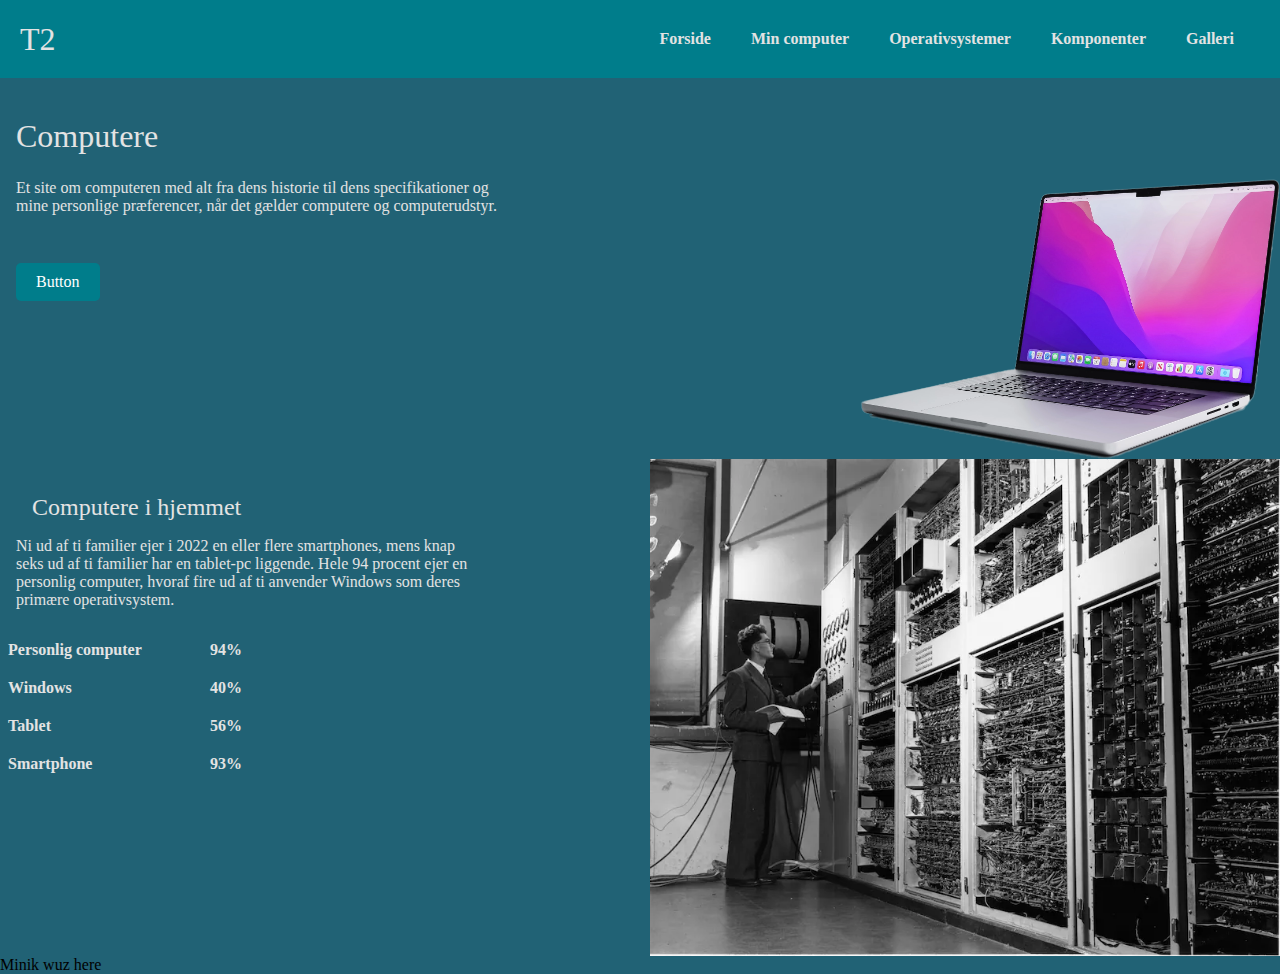
<file: index.html>
<!DOCTYPE html>
<html lang="da">

<head>
    <meta charset="UTF-8">
    <meta name="viewport" content="width=device-width, initial-scale=1.0">
    <meta name="robots" content="noindex">
    <title>Forside</title>
    <link rel="stylesheet" href="generel.css">
    <link rel="stylesheet" href="layout.css">


</head>



<body>

    <header>
        <div class="logo">
            <a href="index.html">T2</a>
        </div>
        <nav>
            <ul class="menu">
                <li><a href="index.html">Forside</a></li>
                <li><a href="min_computer.html">Min computer</a></li>
                <li><a href="operativsystemer.html">Operativsystemer</a></li>
                <li><a href="komponenter.html">Komponenter</a></li>
                <li><a href="galleri.html">Galleri</a></li>
            </ul>
        </nav>
    </header>

    <main>

        <h1>Computere </h1>

        <section class="grid_2-1">



            <div class="col">
                <div>
                    <p>Et site om computeren med alt fra dens historie til dens specifikationer og
                        mine personlige præferencer,
                        når
                        det gælder
                        computere og computerudstyr.</p>


                    <div><button class="my-button">Button</button>
                    </div>
                </div>
            </div>

            <div><img src="computer_cutout.webp" alt="min computer" />
            </div>




        </section>



        <section class="grid_1-1">


            <div>
                <div class="col">
                    <div>
                        <div>
                            <h2>Computere i hjemmet</h2>

                            <p>Ni ud af ti familier ejer i 2022 en eller flere smartphones, mens knap seks ud af
                                ti familier har en
                                tablet-pc liggende.
                                Hele 94 procent ejer en personlig computer, hvoraf fire ud af ti anvender Windows
                                som
                                deres
                                primære
                                operativsystem.</p>
                        </div>

                        <dl class="grid_1-1">

                            <dt>Personlig computer</dt>
                            <dd>94%</dd>
                            <dt>Windows</dt>
                            <dd>40%</dd>
                            <dt>Tablet</dt>
                            <dd>56%</dd>
                            <dt>Smartphone</dt>
                            <dd>93%</dd>

                        </dl>

                    </div>


                </div>

            </div>
            <div>
                <div class="col order">
                    <img src="imgs/computer_old.webp" alt="old computer" />

                </div>
            </div>

        </section>






    </main>
    <footer class="footy"> Minik wuz here</footer>
</body>

</html>
</file>
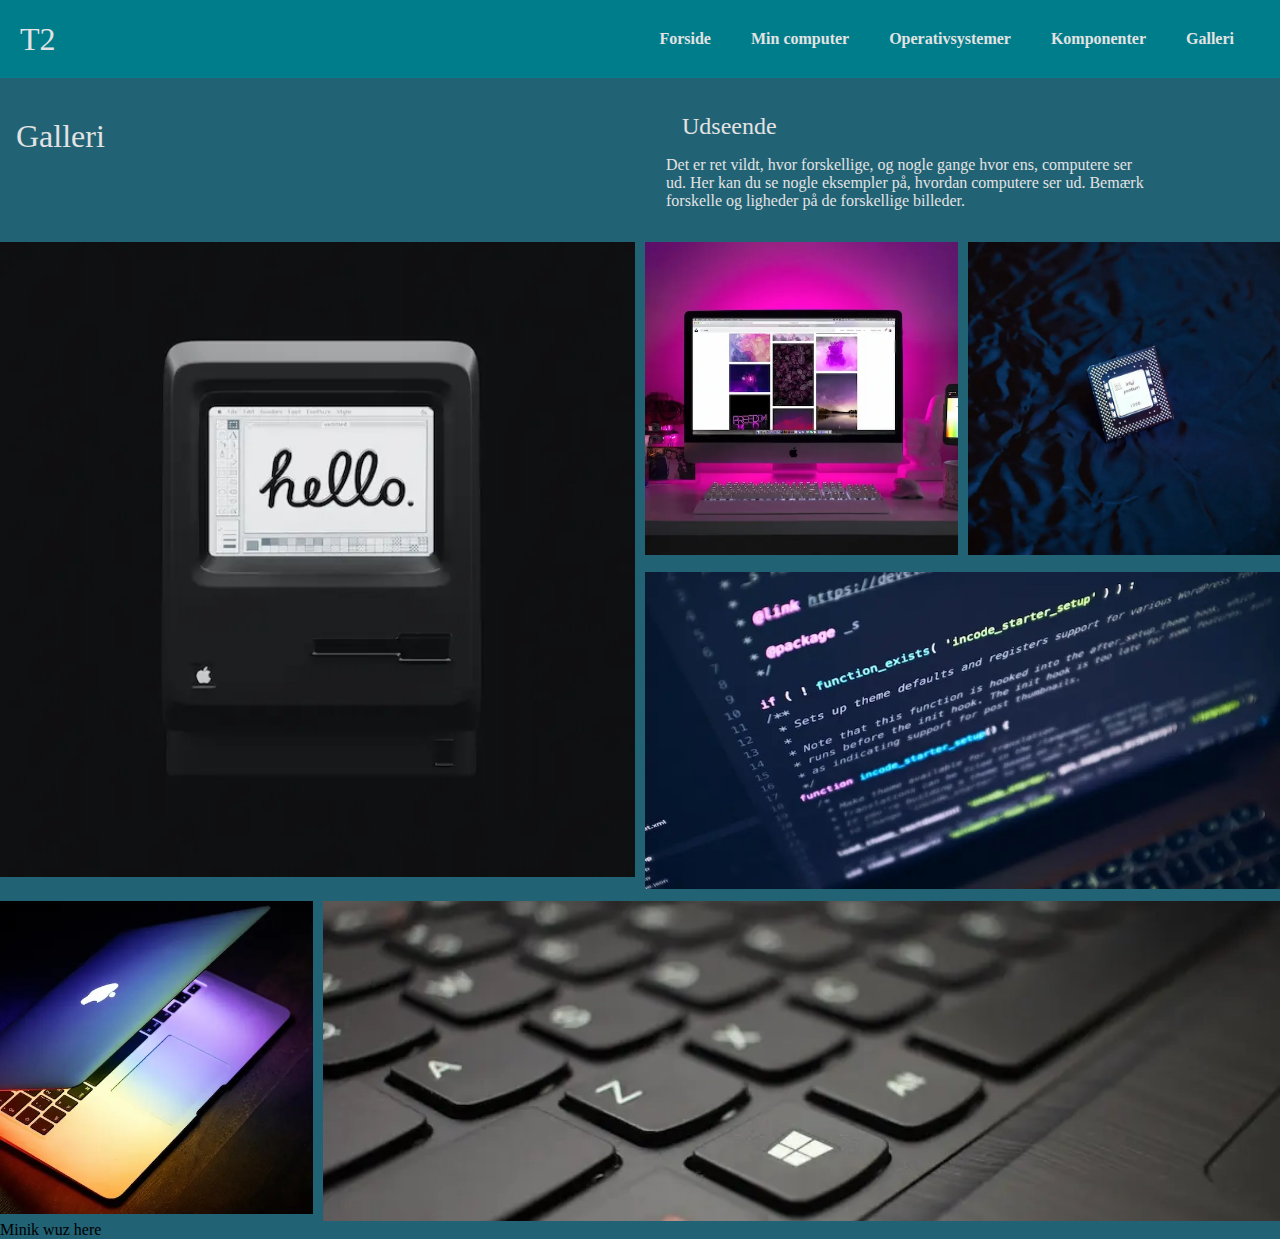
<file: galleri.html>
<!DOCTYPE html>
<html lang="da">

<head>
    <meta charset="UTF-8">
    <meta name="viewport" content="width=device-width, initial-scale=1.0">
    <meta name="robots" content="noindex">
    <title>Galleri</title>
    <link rel="stylesheet" href="generel.css">
    <link rel="stylesheet" href="layout.css">

</head>

<body>
    <header>
        <div class="logo">
            <a href="index.html">T2</a>
        </div>
        <nav>
            <ul class="menu">
                <li><a href="index.html">Forside</a></li>
                <li><a href="min_computer.html">Min computer</a></li>
                <li><a href="operativsystemer.html">Operativsystemer</a></li>
                <li><a href="komponenter.html">Komponenter</a></li>
                <li><a href="galleri.html">Galleri</a></li>
            </ul>
        </nav>
    </header>
    <main>
        <div class="grid_1-1">

            <h1>Galleri</h1>

            <div class="col">

                <div>
                    <h2>Udseende</h2>




                    <p>Det er ret vildt, hvor forskellige, og nogle gange hvor ens, computere ser ud. Her kan du se
                        nogle
                        eksempler
                        på, hvordan
                        computere ser ud. Bemærk forskelle og ligheder på de forskellige billeder.</p>
                </div>
            </div>
        </div>
        <div class="grid_1-1-1-1">
            <div class="img1"><img src="imgs/galleri/apple_84.webp" alt="apple computer" /></div>
            <div class="img2"><img src="imgs/galleri/desktop_setup.webp" alt="desktop" /></div>
            <div class="img3"><img src="imgs/galleri/intel_chip.webp" alt="intel_chip" /></div>
            <div class="img4"><img src="imgs/galleri/code.webp" alt="code" /></div>
            <div class="img5"><img src="imgs/galleri/keyboard.webp" alt="keyboard" /></div>
            <div class="img6"> <img src="imgs/galleri/macbook.webp" alt="macbook" /></div>
        </div>



    </main>
    <footer>Minik wuz here</footer>

</body>

</html>
</file>
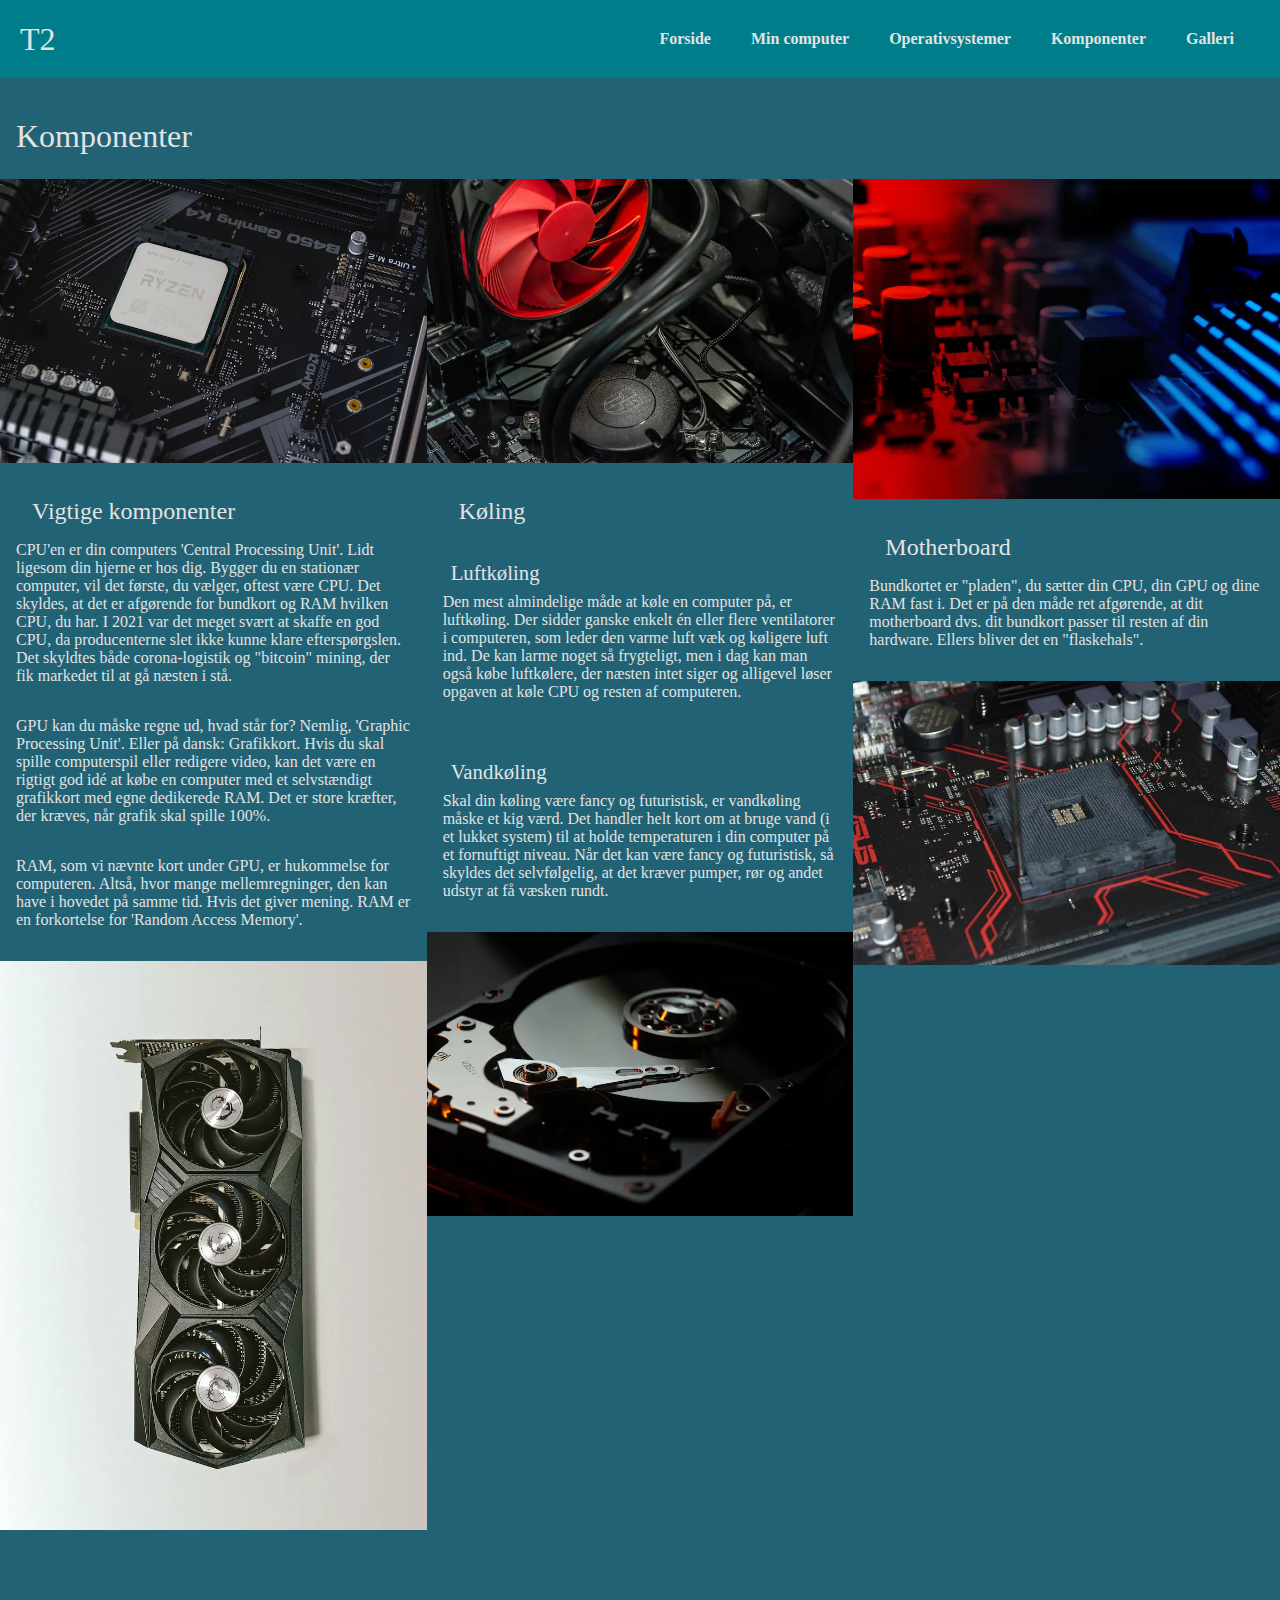
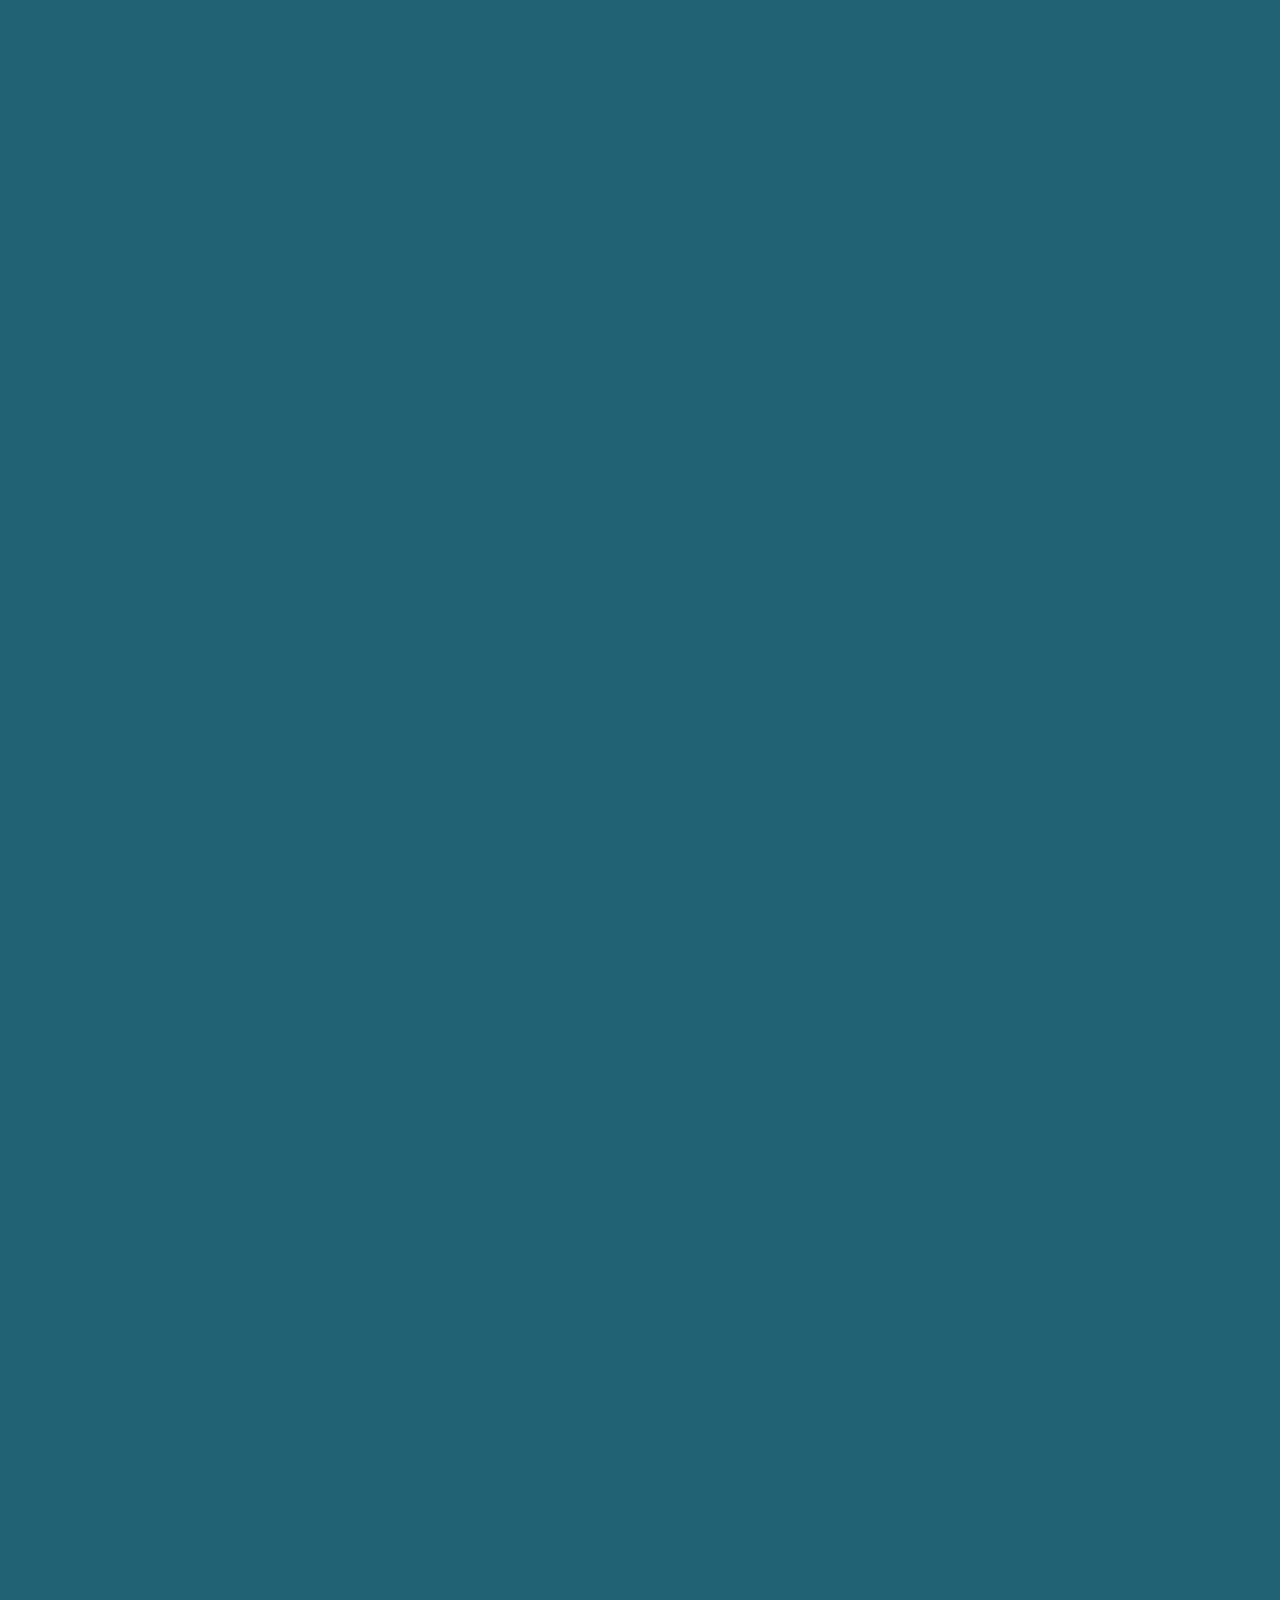
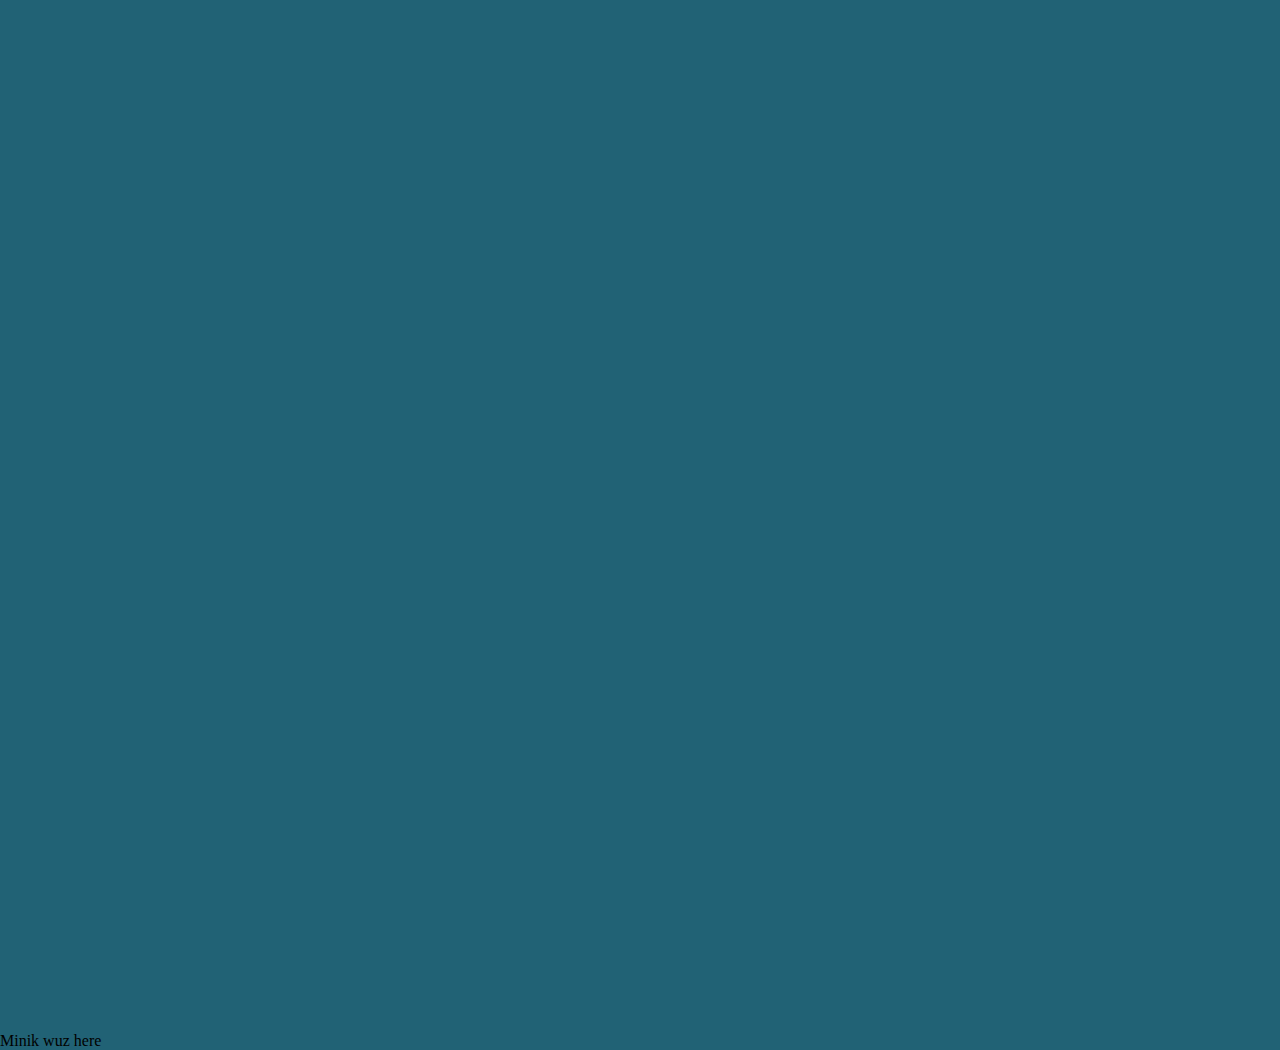
<file: komponenter.html>
<!DOCTYPE html>
<html lang="da">

<head>
    <meta charset="UTF-8">
    <meta name="viewport" content="width=device-width, initial-scale=1.0">
    <meta name="robots" content="noindex">
    <title>Komponenter</title>
    <link rel="stylesheet" href="generel.css">
    <link rel="stylesheet" href="layout.css">

</head>

<body>
    <header>
        <div class="logo">
            <a href="index.html">T2</a>
        </div>
        <nav>
            <ul class="menu">
                <li><a href="index.html">Forside</a></li>
                <li><a href="min_computer.html">Min computer</a></li>
                <li><a href="operativsystemer.html">Operativsystemer</a></li>
                <li><a href="komponenter.html">Komponenter</a></li>
                <li><a href="galleri.html">Galleri</a></li>
            </ul>
        </nav>
    </header>
    <main>
        <h1>Komponenter</h1>
        <div class="grid_1-1-1">
            <div>
                <div class="flex_col">
                    <img src="imgs/komponenter/processor.webp" alt="processor" />
                </div>
                <div class="flex_col"></div>
                <h2>Vigtige komponenter</h2>
                <p>CPU'en er din computers 'Central Processing Unit'. Lidt ligesom din hjerne er hos dig. Bygger du en
                    stationær
                    computer,
                    vil det første, du vælger, oftest være CPU. Det skyldes, at det er afgørende for bundkort og RAM
                    hvilken
                    CPU, du har. I
                    2021 var det meget svært at skaffe en god CPU, da producenterne slet ikke kunne klare
                    efterspørgslen. Det
                    skyldtes både
                    corona-logistik og "bitcoin" mining, der fik markedet til at gå næsten i stå.</p>
                <p>GPU kan du måske regne ud, hvad står for? Nemlig, 'Graphic Processing Unit'. Eller på dansk:
                    Grafikkort. Hvis
                    du skal
                    spille computerspil eller redigere video, kan det være en rigtigt god idé at købe en computer med et
                    selvstændigt
                    grafikkort med egne dedikerede RAM. Det er store kræfter, der kræves, når grafik skal spille 100%.
                </p>
                <p>RAM, som vi nævnte kort under GPU, er hukommelse for computeren. Altså, hvor mange mellemregninger,
                    den kan
                    have i
                    hovedet på samme tid. Hvis det giver mening. RAM er en forkortelse for 'Random Access Memory'.</p>


                <div class=":last-child">
                    <img src="imgs/komponenter/grafikkort.webp" alt="grafikkort" />
                </div>
            </div>




            <div>
                <div class="flex_col">
                    <img src="imgs/komponenter/luft.webp" alt="lufkoeling" />
                    <h2>Køling</h2>
                    <h3>Luftkøling</h3>
                    <p>Den mest almindelige måde at køle en computer på, er luftkøling. Der sidder ganske enkelt én
                        eller
                        flere
                        ventilatorer i
                        computeren, som leder den varme luft væk og køligere luft ind. De kan larme noget så frygteligt,
                        men
                        i dag
                        kan man også
                        købe luftkølere, der næsten intet siger og alligevel løser opgaven at køle CPU og resten af
                        computeren.</p>
                    <h3>Vandkøling</h3>
                    <p>Skal din køling være fancy og futuristisk, er vandkøling måske et kig værd. Det handler helt kort
                        om
                        at bruge
                        vand (i et
                        lukket system) til at holde temperaturen i din computer på et fornuftigt niveau. Når det kan
                        være
                        fancy og
                        futuristisk,
                        så skyldes det selvfølgelig, at det kræver pumper, rør og andet udstyr at få væsken rundt.</p>
                    <div class=":last-child">
                        <img src="imgs/komponenter/vand.webp" alt="vandkoeling" />
                    </div>
                </div>
            </div>

            <div>
                <div class="flex_col">
                    <img src="imgs/komponenter/motherboard1.webp" alt="motherboard" />
                    <h2>Motherboard</h2>
                    <p>Bundkortet er "pladen", du sætter din CPU, din GPU og dine RAM fast i. Det er på den måde ret
                        afgørende, at
                        dit
                        motherboard dvs. dit bundkort passer til resten af din hardware. Ellers bliver det en
                        "flaskehals".
                    </p>
                    <div class=":last-child">
                        <img src="imgs/komponenter/motherboard2.webp" alt="motherboard" />
                    </div>

                </div>
            </div>




        </div>
    </main>

    <footer>Minik wuz here</footer>

</body>

</html>
</file>
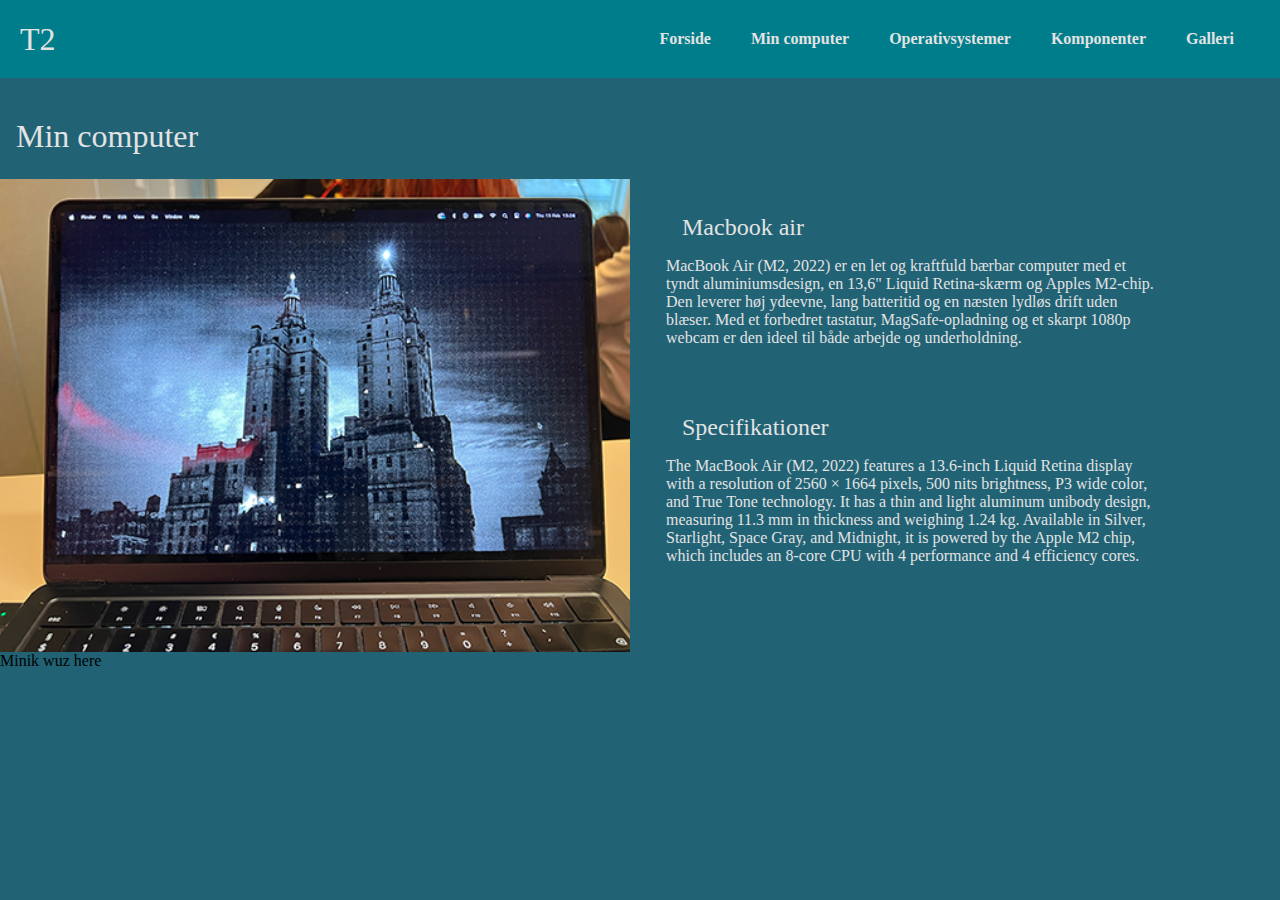
<file: min_computer.html>
<!DOCTYPE html>
<html lang="da">

<head>
    <meta charset="UTF-8">
    <meta name="viewport" content="width=device-width, initial-scale=1.0">
    <meta name="robots" content="noindex">
    <title>Min computer</title>
    <link rel="stylesheet" href="generel.css">
    <link rel="stylesheet" href="layout.css">


</head>

<body>
    <header>
        <div class="logo">
            <a href="index.html">T2</a>
        </div>
        <nav>
            <ul class="menu">
                <li><a href="index.html">Forside</a></li>
                <li><a href="min_computer.html">Min computer</a></li>
                <li><a href="operativsystemer.html">Operativsystemer</a></li>
                <li><a href="komponenter.html">Komponenter</a></li>
                <li><a href="galleri.html">Galleri</a></li>
            </ul>
        </nav>
    </header>
    <main>
        <h1>Min computer</h1>
        <div class="grid_1-1">

            <div class="col">

                <img src="imgs/min_computer.jpg" alt="min computer" />

            </div>
            <div class="col">

                <div>
                    <div>
                        <h2>Macbook air</h2>
                        <p>MacBook Air (M2, 2022) er en let og kraftfuld bærbar computer med et tyndt aluminiumsdesign,
                            en
                            13,6"
                            Liquid
                            Retina-skærm og Apples M2-chip. Den leverer høj ydeevne, lang batteritid og en næsten lydløs
                            drift
                            uden
                            blæser. Med et
                            forbedret tastatur, MagSafe-opladning og et skarpt 1080p webcam er den ideel til både
                            arbejde og
                            underholdning.</p>

                    </div>
                    <div>

                        <h2>Specifikationer</h2>
                        <p>The MacBook Air (M2, 2022) features a 13.6-inch Liquid Retina display with a resolution of
                            2560 ×
                            1664
                            pixels, 500 nits
                            brightness, P3 wide color, and True Tone technology. It has a thin and light aluminum
                            unibody
                            design,
                            measuring 11.3 mm
                            in thickness and weighing 1.24 kg. Available in Silver, Starlight, Space Gray, and Midnight,
                            it
                            is
                            powered
                            by the Apple
                            M2 chip, which includes an 8-core CPU with 4 performance and 4 efficiency cores.
                        </p>
                    </div>
                </div>



            </div>
        </div>




    </main>

    <footer>Minik wuz here</footer>
</body>

</html>
</file>
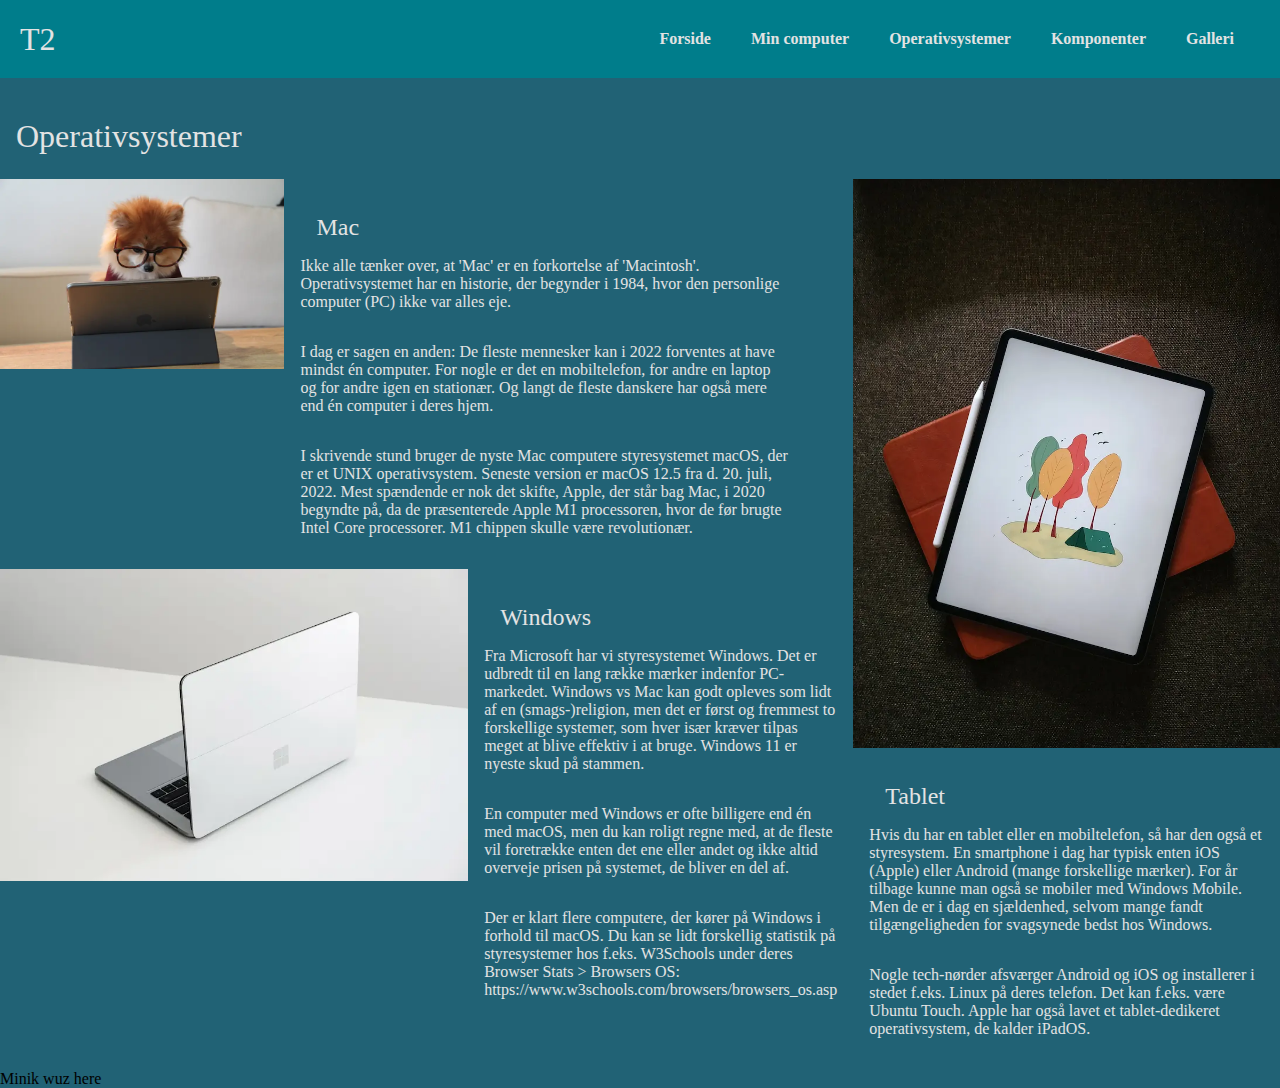
<file: operativsystemer.html>
<!DOCTYPE html>
<html lang="da">

<head>
    <meta charset="UTF-8">
    <meta name="viewport" content="width=device-width, initial-scale=1.0">
    <meta name="robots" content="noindex">
    <title>Operativsystemer</title>
    <link rel="stylesheet" href="generel.css">
    <link rel="stylesheet" href="layout.css">

</head>

<body>
    <header>
        <div class="logo">
            <a href="index.html">T2</a>
        </div>
        <nav>
            <ul class="menu">
                <li><a href="index.html">Forside</a></li>
                <li><a href="min_computer.html">Min computer</a></li>
                <li><a href="operativsystemer.html">Operativsystemer</a></li>
                <li><a href="komponenter.html">Komponenter</a></li>
                <li><a href="galleri.html">Galleri</a></li>
            </ul>
        </nav>
    </header>
    <main>
        <h1>Operativsystemer</h1>

        <div class="grid_5-3">

            <div>
                <div class="grid_2-3">
                    <img src="imgs/mac.webp" alt="mac" />

                    <div>
                        <h2>Mac</h2>
                        <p>Ikke alle tænker over, at 'Mac' er en forkortelse af 'Macintosh'. Operativsystemet har en
                            historie,
                            der
                            begynder i 1984,
                            hvor den personlige computer (PC) ikke var alles eje.</p>
                        <p>I dag er sagen en anden: De fleste mennesker kan i 2022 forventes at have mindst én computer.
                            For
                            nogle
                            er
                            det en
                            mobiltelefon, for andre en laptop og for andre igen en stationær. Og langt de fleste
                            danskere
                            har
                            også
                            mere
                            end én
                            computer i deres hjem.</p>
                        <p>I skrivende stund bruger de nyste Mac computere styresystemet macOS, der er et UNIX
                            operativsystem.
                            Seneste
                            version er
                            macOS 12.5 fra d. 20. juli, 2022. Mest spændende er nok det skifte, Apple, der står bag Mac,
                            i
                            2020
                            begyndte
                            på, da de
                            præsenterede Apple M1 processoren, hvor de før brugte Intel Core processorer. M1 chippen
                            skulle
                            være
                            revolutionær.</p>
                    </div>

                </div>

                <div class="grid_3-2">

                    <div class="order">
                        <img src="imgs/windows.webp" alt="windows" />
                    </div>
                    <div>
                        <h2>Windows</h2>


                        <p>Fra Microsoft har vi styresystemet Windows. Det er udbredt til en lang række mærker
                            indenfor
                            PC-markedet.
                            Windows vs Mac
                            kan godt opleves som lidt af en (smags-)religion, men det er først og fremmest to
                            forskellige
                            systemer,
                            som
                            hver især
                            kræver tilpas meget at blive effektiv i at bruge. Windows 11 er nyeste skud på stammen.
                        </p>
                        <p>En computer med Windows er ofte billigere end én med macOS, men du kan roligt regne med,
                            at
                            de
                            fleste
                            vil
                            foretrække
                            enten det ene eller andet og ikke altid overveje prisen på systemet, de bliver en del
                            af.
                        </p>
                        <p>Der er klart flere computere, der kører på Windows i forhold til macOS. Du kan se lidt
                            forskellig
                            statistik
                            på
                            styresystemer hos f.eks. W3Schools under deres Browser Stats > Browsers OS:
                            https://www.w3schools.com/browsers/browsers_os.asp</p>
                    </div>


                </div>
            </div>

            <div class="col">
                <div>
                    <img src="imgs/tablet.webp" alt="tablet" />

                    <div class="col">
                        <div>
                            <h2>Tablet</h2>

                            <p>Hvis du har en tablet eller en mobiltelefon, så har den også et styresystem. En
                                smartphone i
                                dag
                                har
                                typisk
                                enten iOS
                                (Apple) eller Android (mange forskellige mærker). For år tilbage kunne man også se
                                mobiler
                                med
                                Windows
                                Mobile. Men de er
                                i dag en sjældenhed, selvom mange fandt tilgængeligheden for svagsynede bedst hos
                                Windows.
                            </p>
                            <p>Nogle tech-nørder afsværger Android og iOS og installerer i stedet f.eks. Linux på deres
                                telefon.
                                Det
                                kan
                                f.eks. være
                                Ubuntu Touch. Apple har også lavet et tablet-dedikeret operativsystem, de kalder iPadOS.
                            </p>
                        </div>
                    </div>
                </div>
            </div>
        </div>

    </main>
    <footer>Minik wuz here</footer>
</body>

</html>
</file>
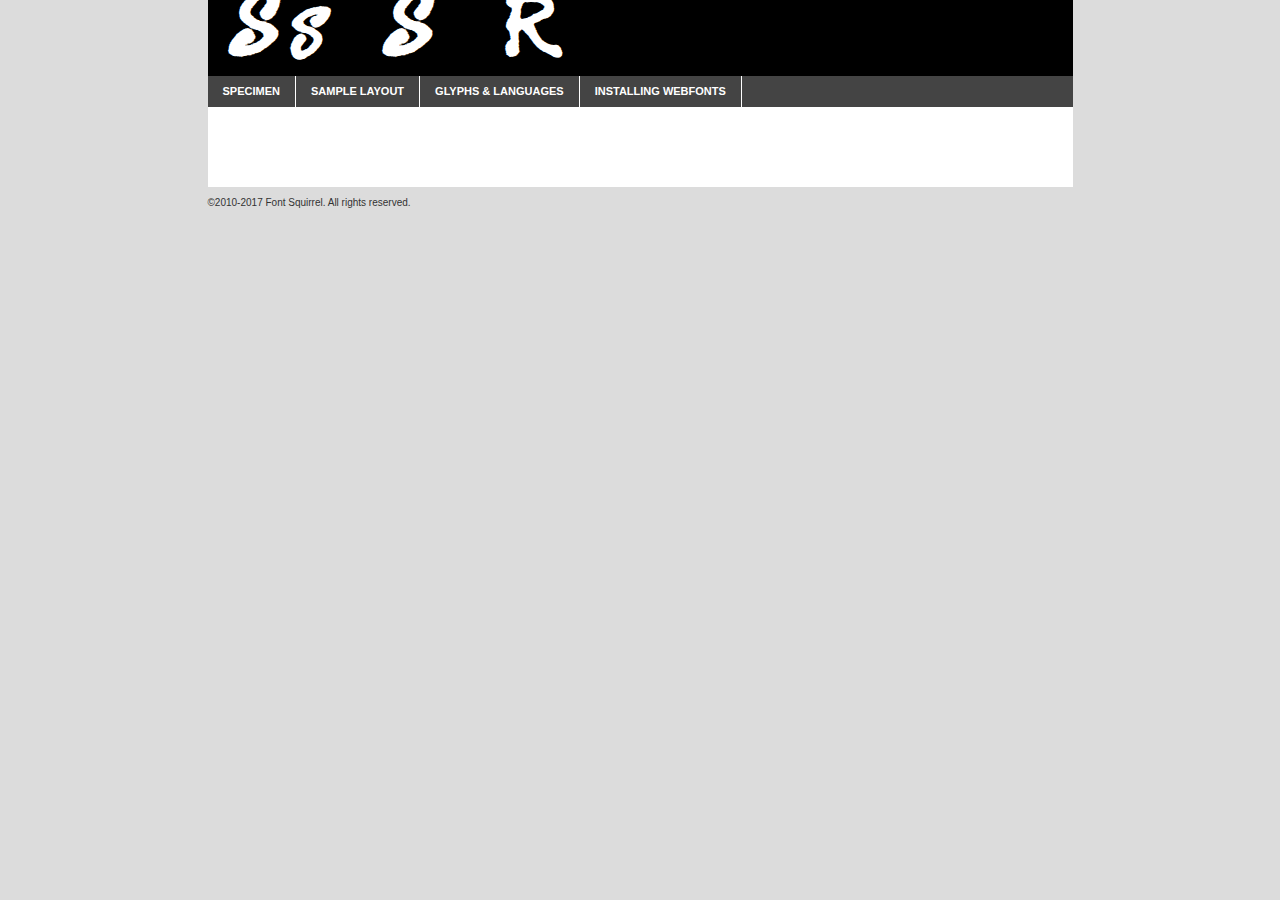
<file: fonts/webfontkit-20250211-121207/sister_spray-demo.html>
<!DOCTYPE html PUBLIC "-//W3C//DTD XHTML 1.0 Transitional//EN"
        "http://www.w3.org/TR/xhtml1/DTD/xhtml1-transitional.dtd">

<html xmlns="http://www.w3.org/1999/xhtml" xml:lang="en" lang="en">
<head>
    <meta http-equiv="Content-Type" content="text/html; charset=utf-8"/>
    <script src="http://ajax.googleapis.com/ajax/libs/jquery/1.7.2/jquery.min.js" type="text/javascript" charset="utf-8"></script>
    <script type="text/javascript">
		(function($) {
			$.fn.easyTabs = function(option) {
				var param = jQuery.extend({ fadeSpeed: 'fast', defaultContent: 1, activeClass: 'active' }, option);
				$(this).each(function() {
					var thisId = '#' + this.id;
					if ( param.defaultContent == '' )
					{
						param.defaultContent = 1;
					}
					if ( typeof param.defaultContent == 'number' )
					{
						var defaultTab = $(thisId + ' .tabs li:eq(' + (param.defaultContent - 1) + ') a').attr('href').substr(1);
					}
					else
					{
						var defaultTab = param.defaultContent;
					}
					$(thisId + ' .tabs li a').each(function() {
						var tabToHide = $(this).attr('href').substr(1);
						$('#' + tabToHide).addClass('easytabs-tab-content');
					});
					hideAll();
					changeContent(defaultTab);

					function hideAll() {$(thisId + ' .easytabs-tab-content').hide();}

					function changeContent(tabId)
					{
						hideAll();
						$(thisId + ' .tabs li').removeClass(param.activeClass);
						$(thisId + ' .tabs li a[href=#' + tabId + ']').closest('li').addClass(param.activeClass);
						if ( param.fadeSpeed != 'none' )
						{
							$(thisId + ' #' + tabId).fadeIn(param.fadeSpeed);
						}
						else
						{
							$(thisId + ' #' + tabId).show();
						}
					}

					$(thisId + ' .tabs li').click(function() {
						var tabId = $(this).find('a').attr('href').substr(1);
						changeContent(tabId);
						return false;
					});
				});
			}
		})(jQuery);
    </script>
    <link rel="stylesheet" href="specimen_files/specimen_stylesheet.css" type="text/css" charset="utf-8"/>
    <link rel="stylesheet" href="stylesheet.css" type="text/css" charset="utf-8"/>

    <style type="text/css">
        		body {
			font-family: 'sister_sprayregular';
        		}

            </style>

    <title>Sister Spray Regular Specimen</title>


    <script type="text/javascript" charset="utf-8">
		$(document).ready(function() {
			$('#container').easyTabs({ defaultContent: 1 });
		});
    </script>
</head>

<body>
<div id="container">
    <div id="header">
		Sister Spray Regular    </div>
    <ul class="tabs">
        <li><a href="#specimen">Specimen</a></li>
        <li><a href="#layout">Sample Layout</a></li>
		        <li><a href="#glyphs">Glyphs &amp; Languages</a></li>
        <li><a href="#installing">Installing Webfonts</a></li>

    </ul>

    <div id="main_content">


        <div id="specimen">

            <div class="section">
                <div class="grid12 firstcol">
                    <div class="huge">AaBb</div>
                </div>
            </div>

            <div class="section">
                <div class="glyph_range">A&#x200B;B&#x200b;C&#x200b;D&#x200b;E&#x200b;F&#x200b;G&#x200b;H&#x200b;I&#x200b;J&#x200b;K&#x200b;L&#x200b;M&#x200b;N&#x200b;O&#x200b;P&#x200b;Q&#x200b;R&#x200b;S&#x200b;T&#x200b;U&#x200b;V&#x200b;W&#x200b;X&#x200b;Y&#x200b;Z&#x200b;a&#x200b;b&#x200b;c&#x200b;d&#x200b;e&#x200b;f&#x200b;g&#x200b;h&#x200b;i&#x200b;j&#x200b;k&#x200b;l&#x200b;m&#x200b;n&#x200b;o&#x200b;p&#x200b;q&#x200b;r&#x200b;s&#x200b;t&#x200b;u&#x200b;v&#x200b;w&#x200b;x&#x200b;y&#x200b;z&#x200b;1&#x200b;2&#x200b;3&#x200b;4&#x200b;5&#x200b;6&#x200b;7&#x200b;8&#x200b;9&#x200b;0&#x200b;&amp;&#x200b;.&#x200b;,&#x200b;?&#x200b;!&#x200b;&#64;&#x200b;(&#x200b;)&#x200b;#&#x200b;$&#x200b;%&#x200b;*&#x200b;+&#x200b;-&#x200b;=&#x200b;:&#x200b;;</div>
            </div>
            <div class="section">
                <div class="grid12 firstcol">
                    <table class="sample_table">
                        <tr>
                            <td>10</td>
                            <td class="size10">abcdefghijklmnopqrstuvwxyzABCDEFGHIJKLMNOPQRSTUVWXYZ0123456789abcdefghijklmnopqrstuvwxyzABCDEFGHIJKLMNOPQRSTUVWXYZ0123456789abcdefghijklmnopqrstuvwxyzABCDEFGHIJKLMNOPQRSTUVWXYZ</td>
                        </tr>
                        <tr>
                            <td>11</td>
                            <td class="size11">abcdefghijklmnopqrstuvwxyzABCDEFGHIJKLMNOPQRSTUVWXYZ0123456789abcdefghijklmnopqrstuvwxyzABCDEFGHIJKLMNOPQRSTUVWXYZ0123456789abcdefghijklmnopqrstuvwxyzABCDEFGHIJKLMNOPQRSTUVWXYZ</td>
                        </tr>
                        <tr>
                            <td>12</td>
                            <td class="size12">abcdefghijklmnopqrstuvwxyzABCDEFGHIJKLMNOPQRSTUVWXYZ0123456789abcdefghijklmnopqrstuvwxyzABCDEFGHIJKLMNOPQRSTUVWXYZ0123456789abcdefghijklmnopqrstuvwxyzABCDEFGHIJKLMNOPQRSTUVWXYZ</td>
                        </tr>
                        <tr>
                            <td>13</td>
                            <td class="size13">abcdefghijklmnopqrstuvwxyzABCDEFGHIJKLMNOPQRSTUVWXYZ0123456789abcdefghijklmnopqrstuvwxyzABCDEFGHIJKLMNOPQRSTUVWXYZ0123456789abcdefghijklmnopqrstuvwxyzABCDEFGHIJKLMNOPQRSTUVWXYZ</td>
                        </tr>
                        <tr>
                            <td>14</td>
                            <td class="size14">abcdefghijklmnopqrstuvwxyzABCDEFGHIJKLMNOPQRSTUVWXYZ0123456789abcdefghijklmnopqrstuvwxyzABCDEFGHIJKLMNOPQRSTUVWXYZ0123456789abcdefghijklmnopqrstuvwxyzABCDEFGHIJKLMNOPQRSTUVWXYZ</td>
                        </tr>
                        <tr>
                            <td>16</td>
                            <td class="size16">abcdefghijklmnopqrstuvwxyzABCDEFGHIJKLMNOPQRSTUVWXYZ0123456789abcdefghijklmnopqrstuvwxyzABCDEFGHIJKLMNOPQRSTUVWXYZ</td>
                        </tr>
                        <tr>
                            <td>18</td>
                            <td class="size18">abcdefghijklmnopqrstuvwxyzABCDEFGHIJKLMNOPQRSTUVWXYZ0123456789abcdefghijklmnopqrstuvwxyzABCDEFGHIJKLMNOPQRSTUVWXYZ</td>
                        </tr>
                        <tr>
                            <td>20</td>
                            <td class="size20">abcdefghijklmnopqrstuvwxyzABCDEFGHIJKLMNOPQRSTUVWXYZ0123456789abcdefghijklmnopqrstuvwxyzABCDEFGHIJKLMNOPQRSTUVWXYZ</td>
                        </tr>
                        <tr>
                            <td>24</td>
                            <td class="size24">abcdefghijklmnopqrstuvwxyzABCDEFGHIJKLMNOPQRSTUVWXYZ0123456789abcdefghijklmnopqrstuvwxyzABCDEFGHIJKLMNOPQRSTUVWXYZ</td>
                        </tr>
                        <tr>
                            <td>30</td>
                            <td class="size30">abcdefghijklmnopqrstuvwxyzABCDEFGHIJKLMNOPQRSTUVWXYZ0123456789abcdefghijklmnopqrstuvwxyzABCDEFGHIJKLMNOPQRSTUVWXYZ</td>
                        </tr>
                        <tr>
                            <td>36</td>
                            <td class="size36">abcdefghijklmnopqrstuvwxyzABCDEFGHIJKLMNOPQRSTUVWXYZ0123456789abcdefghijklmnopqrstuvwxyzABCDEFGHIJKLMNOPQRSTUVWXYZ</td>
                        </tr>
                        <tr>
                            <td>48</td>
                            <td class="size48">abcdefghijklmnopqrstuvwxyzABCDEFGHIJKLMNOPQRSTUVWXYZ0123456789abcdefghijklmnopqrstuvwxyzABCDEFGHIJKLMNOPQRSTUVWXYZ</td>
                        </tr>
                        <tr>
                            <td>60</td>
                            <td class="size60">abcdefghijklmnopqrstuvwxyzABCDEFGHIJKLMNOPQRSTUVWXYZ0123456789abcdefghijklmnopqrstuvwxyzABCDEFGHIJKLMNOPQRSTUVWXYZ</td>
                        </tr>
                        <tr>
                            <td>72</td>
                            <td class="size72">abcdefghijklmnopqrstuvwxyzABCDEFGHIJKLMNOPQRSTUVWXYZ0123456789abcdefghijklmnopqrstuvwxyzABCDEFGHIJKLMNOPQRSTUVWXYZ</td>
                        </tr>
                        <tr>
                            <td>90</td>
                            <td class="size90">abcdefghijklmnopqrstuvwxyzABCDEFGHIJKLMNOPQRSTUVWXYZ0123456789abcdefghijklmnopqrstuvwxyzABCDEFGHIJKLMNOPQRSTUVWXYZ</td>
                        </tr>
                    </table>

                </div>

            </div>


            <div class="section" id="bodycomparison">


                <div id="xheight">
                    <div class="fontbody">&#x25FC;&#x25FC;&#x25FC;&#x25FC;&#x25FC;&#x25FC;&#x25FC;&#x25FC;&#x25FC;&#x25FC;&#x25FC;&#x25FC;&#x25FC;&#x25FC;&#x25FC;&#x25FC;&#x25FC;&#x25FC;&#x25FC;&#x25FC;&#x25FC;&#x25FC;&#x25FC;&#x25FC;&#x25FC;&#x25FC;&#x25FC;&#x25FC;&#x25FC;&#x25FC;&#x25FC;&#x25FC;&#x25FC;&#x25FC;&#x25FC;&#x25FC;&#x25FC;&#x25FC;&#x25FC;&#x25FC;&#x25FC;&#x25FC;&#x25FC;&#x25FC;&#x25FC;&#x25FC;&#x25FC;&#x25FC;&#x25FC;&#x25FC;&#x25FC;&#x25FC;&#x25FC;&#x25FC;&#x25FC;&#x25FC;&#x25FC;&#x25FC;&#x25FC;&#x25FC;&#x25FC;&#x25FC;&#x25FC;&#x25FC;&#x25FC;&#x25FC;&#x25FC;&#x25FC;&#x25FC;&#x25FC;&#x25FC;&#x25FC;&#x25FC;&#x25FC;&#x25FC;&#x25FC;&#x25FC;&#x25FC;&#x25FC;&#x25FC;&#x25FC;&#x25FC;&#x25FC;&#x25FC;&#x25FC;&#x25FC;&#x25FC;&#x25FC;&#x25FC;&#x25FC;&#x25FC;&#x25FC;&#x25FC;&#x25FC;&#x25FC;&#x25FC;&#x25FC;&#x25FC;&#x25FC;body</div>
                    <div class="arialbody">body</div>
                    <div class="verdanabody">body</div>
                    <div class="georgiabody">body</div>
                </div>
                <div class="fontbody" style="z-index:1">
                    body<span>Sister Spray Regular</span>
                </div>
                <div class="arialbody" style="z-index:1">
                    body<span>Arial</span>
                </div>
                <div class="verdanabody" style="z-index:1">
                    body<span>Verdana</span>
                </div>
                <div class="georgiabody" style="z-index:1">
                    body<span>Georgia</span>
                </div>


            </div>


            <div class="section psample psample_row1" id="">

                <div class="grid2 firstcol">
                    <p class="size10"><span>10.</span>Aenean lacinia bibendum nulla sed consectetur. Fusce dapibus, tellus ac cursus commodo, tortor mauris condimentum nibh, ut fermentum massa justo sit amet risus. Nullam id dolor id nibh ultricies vehicula ut id elit. Cum sociis natoque penatibus et magnis dis parturient montes, nascetur ridiculus mus. Nulla vitae elit libero, a pharetra augue.</p>

                </div>
                <div class="grid3">
                    <p class="size11"><span>11.</span>Aenean lacinia bibendum nulla sed consectetur. Fusce dapibus, tellus ac cursus commodo, tortor mauris condimentum nibh, ut fermentum massa justo sit amet risus. Nullam id dolor id nibh ultricies vehicula ut id elit. Cum sociis natoque penatibus et magnis dis parturient montes, nascetur ridiculus mus. Nulla vitae elit libero, a pharetra augue.</p>

                </div>
                <div class="grid3">
                    <p class="size12"><span>12.</span>Aenean lacinia bibendum nulla sed consectetur. Fusce dapibus, tellus ac cursus commodo, tortor mauris condimentum nibh, ut fermentum massa justo sit amet risus. Nullam id dolor id nibh ultricies vehicula ut id elit. Cum sociis natoque penatibus et magnis dis parturient montes, nascetur ridiculus mus. Nulla vitae elit libero, a pharetra augue.</p>

                </div>
                <div class="grid4">
                    <p class="size13"><span>13.</span>Aenean lacinia bibendum nulla sed consectetur. Fusce dapibus, tellus ac cursus commodo, tortor mauris condimentum nibh, ut fermentum massa justo sit amet risus. Nullam id dolor id nibh ultricies vehicula ut id elit. Cum sociis natoque penatibus et magnis dis parturient montes, nascetur ridiculus mus. Nulla vitae elit libero, a pharetra augue.</p>

                </div>
                <div class="white_blend"></div>

            </div>
            <div class="section psample psample_row2" id="">
                <div class="grid3 firstcol">
                    <p class="size14"><span>14.</span>Aenean lacinia bibendum nulla sed consectetur. Fusce dapibus, tellus ac cursus commodo, tortor mauris condimentum nibh, ut fermentum massa justo sit amet risus. Nullam id dolor id nibh ultricies vehicula ut id elit. Cum sociis natoque penatibus et magnis dis parturient montes, nascetur ridiculus mus. Nulla vitae elit libero, a pharetra augue.</p>

                </div>
                <div class="grid4">
                    <p class="size16"><span>16.</span>Aenean lacinia bibendum nulla sed consectetur. Fusce dapibus, tellus ac cursus commodo, tortor mauris condimentum nibh, ut fermentum massa justo sit amet risus. Nullam id dolor id nibh ultricies vehicula ut id elit. Cum sociis natoque penatibus et magnis dis parturient montes, nascetur ridiculus mus. Nulla vitae elit libero, a pharetra augue.</p>

                </div>
                <div class="grid5">
                    <p class="size18"><span>18.</span>Aenean lacinia bibendum nulla sed consectetur. Fusce dapibus, tellus ac cursus commodo, tortor mauris condimentum nibh, ut fermentum massa justo sit amet risus. Nullam id dolor id nibh ultricies vehicula ut id elit. Cum sociis natoque penatibus et magnis dis parturient montes, nascetur ridiculus mus. Nulla vitae elit libero, a pharetra augue.</p>

                </div>

                <div class="white_blend"></div>

            </div>

            <div class="section psample psample_row3" id="">
                <div class="grid5 firstcol">
                    <p class="size20"><span>20.</span>Aenean lacinia bibendum nulla sed consectetur. Fusce dapibus, tellus ac cursus commodo, tortor mauris condimentum nibh, ut fermentum massa justo sit amet risus. Nullam id dolor id nibh ultricies vehicula ut id elit. Cum sociis natoque penatibus et magnis dis parturient montes, nascetur ridiculus mus. Nulla vitae elit libero, a pharetra augue.</p>
                </div>
                <div class="grid7">
                    <p class="size24"><span>24.</span>Aenean lacinia bibendum nulla sed consectetur. Fusce dapibus, tellus ac cursus commodo, tortor mauris condimentum nibh, ut fermentum massa justo sit amet risus. Nullam id dolor id nibh ultricies vehicula ut id elit. Cum sociis natoque penatibus et magnis dis parturient montes, nascetur ridiculus mus. Nulla vitae elit libero, a pharetra augue.</p>
                </div>

                <div class="white_blend"></div>

            </div>

            <div class="section psample psample_row4" id="">
                <div class="grid12 firstcol">
                    <p class="size30"><span>30.</span>Aenean lacinia bibendum nulla sed consectetur. Fusce dapibus, tellus ac cursus commodo, tortor mauris condimentum nibh, ut fermentum massa justo sit amet risus. Nullam id dolor id nibh ultricies vehicula ut id elit. Cum sociis natoque penatibus et magnis dis parturient montes, nascetur ridiculus mus. Nulla vitae elit libero, a pharetra augue.</p>
                </div>
                <div class="white_blend"></div>

            </div>


            <div class="section psample psample_row1 fullreverse">
                <div class="grid2 firstcol">
                    <p class="size10"><span>10.</span>Aenean lacinia bibendum nulla sed consectetur. Fusce dapibus, tellus ac cursus commodo, tortor mauris condimentum nibh, ut fermentum massa justo sit amet risus. Nullam id dolor id nibh ultricies vehicula ut id elit. Cum sociis natoque penatibus et magnis dis parturient montes, nascetur ridiculus mus. Nulla vitae elit libero, a pharetra augue.</p>

                </div>
                <div class="grid3">
                    <p class="size11"><span>11.</span>Aenean lacinia bibendum nulla sed consectetur. Fusce dapibus, tellus ac cursus commodo, tortor mauris condimentum nibh, ut fermentum massa justo sit amet risus. Nullam id dolor id nibh ultricies vehicula ut id elit. Cum sociis natoque penatibus et magnis dis parturient montes, nascetur ridiculus mus. Nulla vitae elit libero, a pharetra augue.</p>

                </div>
                <div class="grid3">
                    <p class="size12"><span>12.</span>Aenean lacinia bibendum nulla sed consectetur. Fusce dapibus, tellus ac cursus commodo, tortor mauris condimentum nibh, ut fermentum massa justo sit amet risus. Nullam id dolor id nibh ultricies vehicula ut id elit. Cum sociis natoque penatibus et magnis dis parturient montes, nascetur ridiculus mus. Nulla vitae elit libero, a pharetra augue.</p>

                </div>
                <div class="grid4">
                    <p class="size13"><span>13.</span>Aenean lacinia bibendum nulla sed consectetur. Fusce dapibus, tellus ac cursus commodo, tortor mauris condimentum nibh, ut fermentum massa justo sit amet risus. Nullam id dolor id nibh ultricies vehicula ut id elit. Cum sociis natoque penatibus et magnis dis parturient montes, nascetur ridiculus mus. Nulla vitae elit libero, a pharetra augue.</p>

                </div>
                <div class="black_blend"></div>

            </div>

            <div class="section psample psample_row2 fullreverse">
                <div class="grid3 firstcol">
                    <p class="size14"><span>14.</span>Aenean lacinia bibendum nulla sed consectetur. Fusce dapibus, tellus ac cursus commodo, tortor mauris condimentum nibh, ut fermentum massa justo sit amet risus. Nullam id dolor id nibh ultricies vehicula ut id elit. Cum sociis natoque penatibus et magnis dis parturient montes, nascetur ridiculus mus. Nulla vitae elit libero, a pharetra augue.</p>

                </div>
                <div class="grid4">
                    <p class="size16"><span>16.</span>Aenean lacinia bibendum nulla sed consectetur. Fusce dapibus, tellus ac cursus commodo, tortor mauris condimentum nibh, ut fermentum massa justo sit amet risus. Nullam id dolor id nibh ultricies vehicula ut id elit. Cum sociis natoque penatibus et magnis dis parturient montes, nascetur ridiculus mus. Nulla vitae elit libero, a pharetra augue.</p>

                </div>
                <div class="grid5">
                    <p class="size18"><span>18.</span>Aenean lacinia bibendum nulla sed consectetur. Fusce dapibus, tellus ac cursus commodo, tortor mauris condimentum nibh, ut fermentum massa justo sit amet risus. Nullam id dolor id nibh ultricies vehicula ut id elit. Cum sociis natoque penatibus et magnis dis parturient montes, nascetur ridiculus mus. Nulla vitae elit libero, a pharetra augue.</p>

                </div>
                <div class="black_blend"></div>

            </div>

            <div class="section psample fullreverse psample_row3" id="">
                <div class="grid5 firstcol">
                    <p class="size20"><span>20.</span>Aenean lacinia bibendum nulla sed consectetur. Fusce dapibus, tellus ac cursus commodo, tortor mauris condimentum nibh, ut fermentum massa justo sit amet risus. Nullam id dolor id nibh ultricies vehicula ut id elit. Cum sociis natoque penatibus et magnis dis parturient montes, nascetur ridiculus mus. Nulla vitae elit libero, a pharetra augue.</p>
                </div>
                <div class="grid7">
                    <p class="size24"><span>24.</span>Aenean lacinia bibendum nulla sed consectetur. Fusce dapibus, tellus ac cursus commodo, tortor mauris condimentum nibh, ut fermentum massa justo sit amet risus. Nullam id dolor id nibh ultricies vehicula ut id elit. Cum sociis natoque penatibus et magnis dis parturient montes, nascetur ridiculus mus. Nulla vitae elit libero, a pharetra augue.</p>
                </div>

                <div class="black_blend"></div>

            </div>

            <div class="section psample fullreverse psample_row4" id="" style="border-bottom: 20px #000 solid;">
                <div class="grid12 firstcol">
                    <p class="size30"><span>30.</span>Aenean lacinia bibendum nulla sed consectetur. Fusce dapibus, tellus ac cursus commodo, tortor mauris condimentum nibh, ut fermentum massa justo sit amet risus. Nullam id dolor id nibh ultricies vehicula ut id elit. Cum sociis natoque penatibus et magnis dis parturient montes, nascetur ridiculus mus. Nulla vitae elit libero, a pharetra augue.</p>
                </div>
                <div class="black_blend"></div>

            </div>


        </div>

        <div id="layout">

            <div class="section">

                <div class="grid12 firstcol">
                    <h1>Lorem Ipsum Dolor</h1>
                    <h2>Etiam porta sem malesuada magna mollis euismod</h2>

                    <p class="byline">By <a href="#link">Aenean Lacinia</a></p>
                </div>
            </div>
            <div class="section">
                <div class="grid8 firstcol">
                    <p class="large">Donec sed odio dui. Morbi leo risus, porta ac consectetur ac, vestibulum at eros. Fusce dapibus, tellus ac cursus commodo, tortor mauris condimentum nibh, ut fermentum massa justo sit amet risus. </p>


                    <h3>Pellentesque ornare sem</h3>

                    <p>Maecenas sed diam eget risus varius blandit sit amet non magna. Maecenas faucibus mollis interdum. Donec ullamcorper nulla non metus auctor fringilla. Nullam id dolor id nibh ultricies vehicula ut id elit. Nullam id dolor id nibh ultricies vehicula ut id elit. </p>

                    <p>Aenean eu leo quam. Pellentesque ornare sem lacinia quam venenatis vestibulum. Lorem ipsum dolor sit amet, consectetur adipiscing elit. Cum sociis natoque penatibus et magnis dis parturient montes, nascetur ridiculus mus. </p>

                    <p>Nulla vitae elit libero, a pharetra augue. Praesent commodo cursus magna, vel scelerisque nisl consectetur et. Aenean lacinia bibendum nulla sed consectetur. </p>

                    <p>Nullam quis risus eget urna mollis ornare vel eu leo. Nullam quis risus eget urna mollis ornare vel eu leo. Maecenas sed diam eget risus varius blandit sit amet non magna. Donec ullamcorper nulla non metus auctor fringilla. </p>

                    <h3>Cras mattis consectetur</h3>

                    <p>Aenean eu leo quam. Pellentesque ornare sem lacinia quam venenatis vestibulum. Aenean lacinia bibendum nulla sed consectetur. Integer posuere erat a ante venenatis dapibus posuere velit aliquet. Cras mattis consectetur purus sit amet fermentum. </p>

                    <p>Nullam id dolor id nibh ultricies vehicula ut id elit. Nullam quis risus eget urna mollis ornare vel eu leo. Cras mattis consectetur purus sit amet fermentum.</p>
                </div>

                <div class="grid4 sidebar">

                    <div class="box reverse">
                        <p class="last">Nullam quis risus eget urna mollis ornare vel eu leo. Donec ullamcorper nulla non metus auctor fringilla. Cras mattis consectetur purus sit amet fermentum. Sed posuere consectetur est at lobortis. Lorem ipsum dolor sit amet, consectetur adipiscing elit. </p>
                    </div>

                    <p class="caption">Maecenas sed diam eget risus varius.</p>

                    <p>Vestibulum id ligula porta felis euismod semper. Integer posuere erat a ante venenatis dapibus posuere velit aliquet. Vestibulum id ligula porta felis euismod semper. Sed posuere consectetur est at lobortis. Maecenas sed diam eget risus varius blandit sit amet non magna. Fusce dapibus, tellus ac cursus commodo, tortor mauris condimentum nibh, ut fermentum massa justo sit amet risus. </p>


                    <p>Duis mollis, est non commodo luctus, nisi erat porttitor ligula, eget lacinia odio sem nec elit. Aenean lacinia bibendum nulla sed consectetur. Vivamus sagittis lacus vel augue laoreet rutrum faucibus dolor auctor. Aenean lacinia bibendum nulla sed consectetur. Nullam quis risus eget urna mollis ornare vel eu leo. </p>

                    <p>Praesent commodo cursus magna, vel scelerisque nisl consectetur et. Donec ullamcorper nulla non metus auctor fringilla. Maecenas faucibus mollis interdum. Fusce dapibus, tellus ac cursus commodo, tortor mauris condimentum nibh, ut fermentum massa justo sit amet risus. </p>

                </div>
            </div>

        </div>


		

        <div id="glyphs">
            <div class="section">
                <div class="grid12 firstcol">

                    <h1>Language Support</h1>
                    <p>The subset of Sister Spray Regular in this kit supports the following languages:<br/>

						Albanian, Basque, Breton, Chamorro, Danish, English, Faroese, Finnish, Frisian, Galician, German, Icelandic, Italian, Malagasy, Norwegian, Portuguese, Spanish, Alsatian, Aragonese, Arapaho, Arrernte, Asturian, Aymara, Bislama, Cebuano, Corsican, Fijian, French_creole, Genoese, Gilbertese, Greenlandic, Haitian_creole, Hiligaynon, Hmong, Hopi, Ibanag, Iloko_ilokano, Indonesian, Interglossa_glosa, Interlingua, Irish_gaelic, Jerriais, Lojban, Lombard, Luxembourgeois, Manx, Mohawk, Norfolk_pitcairnese, Occitan, Oromo, Pangasinan, Papiamento, Piedmontese, Potawatomi, Rhaeto-romance, Romansh, Rotokas, Sami_lule, Sardinian, Scots_gaelic, Seychelles_creole, Shona, Sicilian, Somali, Southern_ndebele, Swahili, Swati_swazi, Tagalog_filipino_pilipino, Tetum, Tok_pisin, Uyghur_latinized, Volapuk, Walloon, Warlpiri, Xhosa, Yapese, Zulu, Latinbasic, Ubasic, Demo                    </p>
                    <h1>Glyph Chart</h1>
                    <p>The subset of Sister Spray Regular in this kit includes all the glyphs listed below. Unicode entities are included above each glyph to help you insert individual characters into your layout.</p>
                    <div id="glyph_chart">

																				                                <div><p>&amp;#13;</p>&#13;</div>
																				                                <div><p>&amp;#32;</p>&#32;</div>
																				                                <div><p>&amp;#33;</p>&#33;</div>
																				                                <div><p>&amp;#34;</p>&#34;</div>
																				                                <div><p>&amp;#35;</p>&#35;</div>
																				                                <div><p>&amp;#36;</p>&#36;</div>
																				                                <div><p>&amp;#37;</p>&#37;</div>
																				                                <div><p>&amp;#38;</p>&#38;</div>
																				                                <div><p>&amp;#39;</p>&#39;</div>
																				                                <div><p>&amp;#40;</p>&#40;</div>
																				                                <div><p>&amp;#41;</p>&#41;</div>
																				                                <div><p>&amp;#42;</p>&#42;</div>
																				                                <div><p>&amp;#43;</p>&#43;</div>
																				                                <div><p>&amp;#44;</p>&#44;</div>
																				                                <div><p>&amp;#45;</p>&#45;</div>
																				                                <div><p>&amp;#46;</p>&#46;</div>
																				                                <div><p>&amp;#47;</p>&#47;</div>
																				                                <div><p>&amp;#48;</p>&#48;</div>
																				                                <div><p>&amp;#49;</p>&#49;</div>
																				                                <div><p>&amp;#50;</p>&#50;</div>
																				                                <div><p>&amp;#51;</p>&#51;</div>
																				                                <div><p>&amp;#52;</p>&#52;</div>
																				                                <div><p>&amp;#53;</p>&#53;</div>
																				                                <div><p>&amp;#54;</p>&#54;</div>
																				                                <div><p>&amp;#55;</p>&#55;</div>
																				                                <div><p>&amp;#56;</p>&#56;</div>
																				                                <div><p>&amp;#57;</p>&#57;</div>
																				                                <div><p>&amp;#58;</p>&#58;</div>
																				                                <div><p>&amp;#59;</p>&#59;</div>
																				                                <div><p>&amp;#60;</p>&#60;</div>
																				                                <div><p>&amp;#61;</p>&#61;</div>
																				                                <div><p>&amp;#62;</p>&#62;</div>
																				                                <div><p>&amp;#63;</p>&#63;</div>
																				                                <div><p>&amp;#64;</p>&#64;</div>
																				                                <div><p>&amp;#65;</p>&#65;</div>
																				                                <div><p>&amp;#66;</p>&#66;</div>
																				                                <div><p>&amp;#67;</p>&#67;</div>
																				                                <div><p>&amp;#68;</p>&#68;</div>
																				                                <div><p>&amp;#69;</p>&#69;</div>
																				                                <div><p>&amp;#70;</p>&#70;</div>
																				                                <div><p>&amp;#71;</p>&#71;</div>
																				                                <div><p>&amp;#72;</p>&#72;</div>
																				                                <div><p>&amp;#73;</p>&#73;</div>
																				                                <div><p>&amp;#74;</p>&#74;</div>
																				                                <div><p>&amp;#75;</p>&#75;</div>
																				                                <div><p>&amp;#76;</p>&#76;</div>
																				                                <div><p>&amp;#77;</p>&#77;</div>
																				                                <div><p>&amp;#78;</p>&#78;</div>
																				                                <div><p>&amp;#79;</p>&#79;</div>
																				                                <div><p>&amp;#80;</p>&#80;</div>
																				                                <div><p>&amp;#81;</p>&#81;</div>
																				                                <div><p>&amp;#82;</p>&#82;</div>
																				                                <div><p>&amp;#83;</p>&#83;</div>
																				                                <div><p>&amp;#84;</p>&#84;</div>
																				                                <div><p>&amp;#85;</p>&#85;</div>
																				                                <div><p>&amp;#86;</p>&#86;</div>
																				                                <div><p>&amp;#87;</p>&#87;</div>
																				                                <div><p>&amp;#88;</p>&#88;</div>
																				                                <div><p>&amp;#89;</p>&#89;</div>
																				                                <div><p>&amp;#90;</p>&#90;</div>
																				                                <div><p>&amp;#91;</p>&#91;</div>
																				                                <div><p>&amp;#92;</p>&#92;</div>
																				                                <div><p>&amp;#93;</p>&#93;</div>
																				                                <div><p>&amp;#94;</p>&#94;</div>
																				                                <div><p>&amp;#95;</p>&#95;</div>
																				                                <div><p>&amp;#96;</p>&#96;</div>
																				                                <div><p>&amp;#97;</p>&#97;</div>
																				                                <div><p>&amp;#98;</p>&#98;</div>
																				                                <div><p>&amp;#99;</p>&#99;</div>
																				                                <div><p>&amp;#100;</p>&#100;</div>
																				                                <div><p>&amp;#101;</p>&#101;</div>
																				                                <div><p>&amp;#102;</p>&#102;</div>
																				                                <div><p>&amp;#103;</p>&#103;</div>
																				                                <div><p>&amp;#104;</p>&#104;</div>
																				                                <div><p>&amp;#105;</p>&#105;</div>
																				                                <div><p>&amp;#106;</p>&#106;</div>
																				                                <div><p>&amp;#107;</p>&#107;</div>
																				                                <div><p>&amp;#108;</p>&#108;</div>
																				                                <div><p>&amp;#109;</p>&#109;</div>
																				                                <div><p>&amp;#110;</p>&#110;</div>
																				                                <div><p>&amp;#111;</p>&#111;</div>
																				                                <div><p>&amp;#112;</p>&#112;</div>
																				                                <div><p>&amp;#113;</p>&#113;</div>
																				                                <div><p>&amp;#114;</p>&#114;</div>
																				                                <div><p>&amp;#115;</p>&#115;</div>
																				                                <div><p>&amp;#116;</p>&#116;</div>
																				                                <div><p>&amp;#117;</p>&#117;</div>
																				                                <div><p>&amp;#118;</p>&#118;</div>
																				                                <div><p>&amp;#119;</p>&#119;</div>
																				                                <div><p>&amp;#120;</p>&#120;</div>
																				                                <div><p>&amp;#121;</p>&#121;</div>
																				                                <div><p>&amp;#122;</p>&#122;</div>
																				                                <div><p>&amp;#123;</p>&#123;</div>
																				                                <div><p>&amp;#124;</p>&#124;</div>
																				                                <div><p>&amp;#125;</p>&#125;</div>
																				                                <div><p>&amp;#126;</p>&#126;</div>
																				                                <div><p>&amp;#160;</p>&#160;</div>
																				                                <div><p>&amp;#161;</p>&#161;</div>
																				                                <div><p>&amp;#162;</p>&#162;</div>
																				                                <div><p>&amp;#163;</p>&#163;</div>
																				                                <div><p>&amp;#164;</p>&#164;</div>
																				                                <div><p>&amp;#165;</p>&#165;</div>
																				                                <div><p>&amp;#166;</p>&#166;</div>
																				                                <div><p>&amp;#167;</p>&#167;</div>
																				                                <div><p>&amp;#168;</p>&#168;</div>
																				                                <div><p>&amp;#169;</p>&#169;</div>
																				                                <div><p>&amp;#170;</p>&#170;</div>
																				                                <div><p>&amp;#171;</p>&#171;</div>
																				                                <div><p>&amp;#172;</p>&#172;</div>
																				                                <div><p>&amp;#173;</p>&#173;</div>
																				                                <div><p>&amp;#174;</p>&#174;</div>
																				                                <div><p>&amp;#175;</p>&#175;</div>
																				                                <div><p>&amp;#176;</p>&#176;</div>
																				                                <div><p>&amp;#177;</p>&#177;</div>
																				                                <div><p>&amp;#178;</p>&#178;</div>
																				                                <div><p>&amp;#179;</p>&#179;</div>
																				                                <div><p>&amp;#180;</p>&#180;</div>
																				                                <div><p>&amp;#181;</p>&#181;</div>
																				                                <div><p>&amp;#182;</p>&#182;</div>
																				                                <div><p>&amp;#183;</p>&#183;</div>
																				                                <div><p>&amp;#184;</p>&#184;</div>
																				                                <div><p>&amp;#185;</p>&#185;</div>
																				                                <div><p>&amp;#186;</p>&#186;</div>
																				                                <div><p>&amp;#187;</p>&#187;</div>
																				                                <div><p>&amp;#188;</p>&#188;</div>
																				                                <div><p>&amp;#189;</p>&#189;</div>
																				                                <div><p>&amp;#190;</p>&#190;</div>
																				                                <div><p>&amp;#191;</p>&#191;</div>
																				                                <div><p>&amp;#192;</p>&#192;</div>
																				                                <div><p>&amp;#193;</p>&#193;</div>
																				                                <div><p>&amp;#194;</p>&#194;</div>
																				                                <div><p>&amp;#195;</p>&#195;</div>
																				                                <div><p>&amp;#196;</p>&#196;</div>
																				                                <div><p>&amp;#197;</p>&#197;</div>
																				                                <div><p>&amp;#198;</p>&#198;</div>
																				                                <div><p>&amp;#199;</p>&#199;</div>
																				                                <div><p>&amp;#200;</p>&#200;</div>
																				                                <div><p>&amp;#201;</p>&#201;</div>
																				                                <div><p>&amp;#202;</p>&#202;</div>
																				                                <div><p>&amp;#203;</p>&#203;</div>
																				                                <div><p>&amp;#204;</p>&#204;</div>
																				                                <div><p>&amp;#205;</p>&#205;</div>
																				                                <div><p>&amp;#206;</p>&#206;</div>
																				                                <div><p>&amp;#207;</p>&#207;</div>
																				                                <div><p>&amp;#208;</p>&#208;</div>
																				                                <div><p>&amp;#209;</p>&#209;</div>
																				                                <div><p>&amp;#210;</p>&#210;</div>
																				                                <div><p>&amp;#211;</p>&#211;</div>
																				                                <div><p>&amp;#212;</p>&#212;</div>
																				                                <div><p>&amp;#213;</p>&#213;</div>
																				                                <div><p>&amp;#214;</p>&#214;</div>
																				                                <div><p>&amp;#215;</p>&#215;</div>
																				                                <div><p>&amp;#216;</p>&#216;</div>
																				                                <div><p>&amp;#217;</p>&#217;</div>
																				                                <div><p>&amp;#218;</p>&#218;</div>
																				                                <div><p>&amp;#219;</p>&#219;</div>
																				                                <div><p>&amp;#220;</p>&#220;</div>
																				                                <div><p>&amp;#221;</p>&#221;</div>
																				                                <div><p>&amp;#222;</p>&#222;</div>
																				                                <div><p>&amp;#223;</p>&#223;</div>
																				                                <div><p>&amp;#224;</p>&#224;</div>
																				                                <div><p>&amp;#225;</p>&#225;</div>
																				                                <div><p>&amp;#226;</p>&#226;</div>
																				                                <div><p>&amp;#227;</p>&#227;</div>
																				                                <div><p>&amp;#228;</p>&#228;</div>
																				                                <div><p>&amp;#229;</p>&#229;</div>
																				                                <div><p>&amp;#230;</p>&#230;</div>
																				                                <div><p>&amp;#231;</p>&#231;</div>
																				                                <div><p>&amp;#232;</p>&#232;</div>
																				                                <div><p>&amp;#233;</p>&#233;</div>
																				                                <div><p>&amp;#234;</p>&#234;</div>
																				                                <div><p>&amp;#235;</p>&#235;</div>
																				                                <div><p>&amp;#236;</p>&#236;</div>
																				                                <div><p>&amp;#237;</p>&#237;</div>
																				                                <div><p>&amp;#238;</p>&#238;</div>
																				                                <div><p>&amp;#239;</p>&#239;</div>
																				                                <div><p>&amp;#240;</p>&#240;</div>
																				                                <div><p>&amp;#241;</p>&#241;</div>
																				                                <div><p>&amp;#242;</p>&#242;</div>
																				                                <div><p>&amp;#243;</p>&#243;</div>
																				                                <div><p>&amp;#244;</p>&#244;</div>
																				                                <div><p>&amp;#245;</p>&#245;</div>
																				                                <div><p>&amp;#246;</p>&#246;</div>
																				                                <div><p>&amp;#247;</p>&#247;</div>
																				                                <div><p>&amp;#248;</p>&#248;</div>
																				                                <div><p>&amp;#249;</p>&#249;</div>
																				                                <div><p>&amp;#250;</p>&#250;</div>
																				                                <div><p>&amp;#251;</p>&#251;</div>
																				                                <div><p>&amp;#252;</p>&#252;</div>
																				                                <div><p>&amp;#253;</p>&#253;</div>
																				                                <div><p>&amp;#254;</p>&#254;</div>
																				                                <div><p>&amp;#255;</p>&#255;</div>
																				                                <div><p>&amp;#710;</p>&#710;</div>
																				                                <div><p>&amp;#732;</p>&#732;</div>
																				                                <div><p>&amp;#8192;</p>&#8192;</div>
																				                                <div><p>&amp;#8193;</p>&#8193;</div>
																				                                <div><p>&amp;#8194;</p>&#8194;</div>
																				                                <div><p>&amp;#8195;</p>&#8195;</div>
																				                                <div><p>&amp;#8196;</p>&#8196;</div>
																				                                <div><p>&amp;#8197;</p>&#8197;</div>
																				                                <div><p>&amp;#8198;</p>&#8198;</div>
																				                                <div><p>&amp;#8199;</p>&#8199;</div>
																				                                <div><p>&amp;#8200;</p>&#8200;</div>
																				                                <div><p>&amp;#8201;</p>&#8201;</div>
																				                                <div><p>&amp;#8202;</p>&#8202;</div>
																				                                <div><p>&amp;#8208;</p>&#8208;</div>
																				                                <div><p>&amp;#8209;</p>&#8209;</div>
																				                                <div><p>&amp;#8210;</p>&#8210;</div>
																				                                <div><p>&amp;#8211;</p>&#8211;</div>
																				                                <div><p>&amp;#8212;</p>&#8212;</div>
																				                                <div><p>&amp;#8216;</p>&#8216;</div>
																				                                <div><p>&amp;#8217;</p>&#8217;</div>
																				                                <div><p>&amp;#8218;</p>&#8218;</div>
																				                                <div><p>&amp;#8220;</p>&#8220;</div>
																				                                <div><p>&amp;#8221;</p>&#8221;</div>
																				                                <div><p>&amp;#8222;</p>&#8222;</div>
																				                                <div><p>&amp;#8226;</p>&#8226;</div>
																				                                <div><p>&amp;#8230;</p>&#8230;</div>
																				                                <div><p>&amp;#8239;</p>&#8239;</div>
																				                                <div><p>&amp;#8249;</p>&#8249;</div>
																				                                <div><p>&amp;#8250;</p>&#8250;</div>
																				                                <div><p>&amp;#8287;</p>&#8287;</div>
																				                                <div><p>&amp;#8364;</p>&#8364;</div>
																				                                <div><p>&amp;#8482;</p>&#8482;</div>
																				                                <div><p>&amp;#9724;</p>&#9724;</div>
																																													                    </div>
                </div>


            </div>
        </div>


        <div id="specs">

        </div>

        <div id="installing">
            <div class="section">
                <div class="grid7 firstcol">
                    <h1>Installing Webfonts</h1>

                    <p>Webfonts are supported by all major browser platforms but not all in the same way. There are currently four different font formats that must be included in order to target all browsers. This includes TTF, WOFF, EOT and SVG.</p>

                    <h2>1. Upload your webfonts</h2>
                    <p>You must upload your webfont kit to your website. They should be in or near the same directory as your CSS files.</p>

                    <h2>2. Include the webfont stylesheet</h2>
                    <p>A special CSS @font-face declaration helps the various browsers select the appropriate font it needs without causing you a bunch of headaches. Learn more about this syntax by reading the <a href="https://www.fontspring.com/blog/further-hardening-of-the-bulletproof-syntax">Fontspring blog post</a> about it. The code for it is as follows:</p>


                    <code>
                        @font-face{
                        font-family: 'MyWebFont';
                        src: url('WebFont.eot');
                        src: url('WebFont.eot?#iefix') format('embedded-opentype'),
                        url('WebFont.woff') format('woff'),
                        url('WebFont.ttf') format('truetype'),
                        url('WebFont.svg#webfont') format('svg');
                        }
                    </code>

                    <p>We've already gone ahead and generated the code for you. All you have to do is link to the stylesheet in your HTML, like this:</p>
                    <code>&lt;link rel=&quot;stylesheet&quot; href=&quot;stylesheet.css&quot; type=&quot;text/css&quot; charset=&quot;utf-8&quot; /&gt;</code>

                    <h2>3. Modify your own stylesheet</h2>
                    <p>To take advantage of your new fonts, you must tell your stylesheet to use them. Look at the original @font-face declaration above and find the property called "font-family." The name linked there will be what you use to reference the font. Prepend that webfont name to the font stack in the "font-family" property, inside the selector you want to change. For example:</p>
                    <code>p { font-family: 'WebFont', Arial, sans-serif; }</code>

                    <h2>4. Test</h2>
                    <p>Getting webfonts to work cross-browser <em>can</em> be tricky. Use the information in the sidebar to help you if you find that fonts aren't loading in a particular browser.</p>
                </div>

                <div class="grid5 sidebar">
                    <div class="box">
                        <h2>Troubleshooting<br/>Font-Face Problems</h2>
                        <p>Having trouble getting your webfonts to load in your new website? Here are some tips to sort out what might be the problem.</p>

                        <h3>Fonts not showing in any browser</h3>

                        <p>This sounds like you need to work on the plumbing. You either did not upload the fonts to the correct directory, or you did not link the fonts properly in the CSS. If you've confirmed that all this is correct and you still have a problem, take a look at your .htaccess file and see if requests are getting intercepted.</p>

                        <h3>Fonts not loading in iPhone or iPad</h3>

                        <p>The most common problem here is that you are serving the fonts from an IIS server. IIS refuses to serve files that have unknown MIME types. If that is the case, you must set the MIME type for SVG to "image/svg+xml" in the server settings. Follow these instructions from Microsoft if you need help.</p>

                        <h3>Fonts not loading in Firefox</h3>

                        <p>The primary reason for this failure? You are still using a version Firefox older than 3.5. So upgrade already! If that isn't it, then you are very likely serving fonts from a different domain. Firefox requires that all font assets be served from the same domain. Lastly it is possible that you need to add WOFF to your list of MIME types (if you are serving via IIS.)</p>

                        <h3>Fonts not loading in IE</h3>

                        <p>Are you looking at Internet Explorer on an actual Windows machine or are you cheating by using a service like Adobe BrowserLab? Many of these screenshot services do not render @font-face for IE. Best to test it on a real machine.</p>

                        <h3>Fonts not loading in IE9</h3>

                        <p>IE9, like Firefox, requires that fonts be served from the same domain as the website. Make sure that is the case.</p>
                    </div>
                </div>
            </div>

        </div>

    </div>
    <div id="footer">
        <p>&copy;2010-2017 Font Squirrel. All rights reserved.</p>
    </div>
</div>
</body>
</html>
</file>
<file: layout.css>
/*************** Menu ****************/

header {
  display: flex;
  justify-content: space-between;
  align-items: center;
  padding: 20px;
  background-color: #007d8b;
}
a {
  background-color: #007d8b;
}

ul {
  background-color: #007d8b;
}
.logo {
  background-color: #007d8b;
}

header .logo a {
  color: #e3e3e3;
  font-size: 2rem;
  text-decoration: none;
  transition: color 0.3s;
}
header .logo a:hover {
  color: #ff0000;
}

nav {
  display: flex;
  align-items: center;
  background-color: #007d8b;
}

.menu {
  display: flex;
  list-style: none;
  margin: 0;
  padding: 0;
}

.menu li {
  margin-right: 20px;
}

.menu li:last-child {
  margin-right: 0;
}

.menu a {
  display: block;
  padding: 10px;
  color: #e3e3e3;
  text-decoration: none;
  transition: color 0.3s;
  text-align: end;
}

.menu a:hover {
  color: #ff0000;
}

@media (max-width: 800px) {
  header {
    display: none;
  }
}

/************ FORSIDE ************/

@media (min-width: 800px) {
  .grid_2-1 {
    display: grid;
    grid-template-columns: 2fr 1fr;
    gap: 20px;
  }

  .col {
    display: flex;
  }

  .grid_1-1 {
    display: grid;
    grid-template-columns: 1fr 1fr;
    gap: 20px;
  }

  .col order {
    order: -1;
  }

  dl {
    display: grid;
    grid-template-columns: 1fr 1fr;
    gap: 20px;
  }
}

/************ MIN COMPUTER ************/
@media (min-width: 800px) {
}

/************ OPERATIVSYSTEMER ************/
@media (min-width: 800px) {
  .grid_5-3 {
    display: grid;
    grid-template-columns: 2fr 1fr;
  }
  .grid_2-3 {
    display: grid;
    grid-template-columns: 1fr 2fr;
  }

  .grid_3-2 {
    display: grid;
    grid-template-columns: 2fr 1fr;
  }
}

/************ KOMPONENTER ************/

@media (min-width: 800px) {
  .grid_1-1-1 {
    display: grid;
    grid-template-columns: 1fr 1fr 1fr;
    grid-template-rows: 1fr 1fr 1fr;
  }

  .flex_col {
    justify-content: space-evenly;
  }
}

/************ GALLERI ************/
@media (min-width: 800px) {
  .grid_1-1-1-1 {
    display: grid;
    grid-template-columns: 1fr 1fr 1fr 1fr;
    grid-auto-rows: 1fr 1fr 1fr 1fr;
    gap: 10px;
  }

  .img1 {
    grid-row: span 2;
    grid-column: span 2;
  }
  .img4 {
    grid-column: span 2;
  }
  .img5 {
    grid-column: 2/5;
  }

  .img6 {
    grid-row: 3;
  }
}
</file>
<file: fonts/webfontkit-20250211-121207/stylesheet.css>
/*! Generated by Font Squirrel (https://www.fontsquirrel.com) on February 11, 2025 */



@font-face {
    font-family: 'sister_sprayregular';
    src: url('sister_spray-webfont.woff2') format('woff2'),
         url('sister_spray-webfont.woff') format('woff');
    font-weight: normal;
    font-style: normal;

}
</file>
<file: generel.css>
/*************** Reset *********************/
* {
  margin: 0;
  padding: 0;
  box-sizing: border-box;
  background-color: #216275;
}

nav {
  font-size: 1rem;
  font-weight: 800;
  font-family: "Times New Roman", Times, serif;
  padding-inline: 1rem;
  text-wrap: pretty;
}

img {
  width: 100%;
  height: auto;
  display: block;
  align-self: auto;
  object-fit: contain;
}

h1 {
  color: #e3e3e3;
  font-size: 2rem;
  font-family: "Times New Roman", Times, serif;
  font-weight: 400;
  font-style: normal;
  margin-top: 2.5rem;
  padding-inline: 1rem;
  padding-bottom: 1.5rem;
  text-wrap: pretty;
}
p {
  color: #e3e3e3;
  font-size: 1rem;
  font-family: "helvitica", serif;
  font-weight: 400;
  font-style: normal;
  padding-bottom: 2rem;
  padding-inline: 1rem;
  text-wrap: pretty;
  max-width: 65ch;
}
h2 {
  color: #e3e3e3;
  font-size: 1.5rem;
  font-family: "Times New Roman", Times, serif;
  font-weight: 400;
  font-style: normal;
  padding-top: 1.2rem;
  padding-inline: 1rem;
  margin: 1rem;
}
h3 {
  color: #e3e3e3;
  font-size: 1.3rem;
  font-family: "Times New Roman", Times, serif;
  font-weight: 400;
  font-style: normal;
  padding-top: 1.2rem;
  padding-inline: 1rem;
  margin: 0.5rem;
}
dl {
  width: 100%;
  max-width: 400px;
}

dt {
  font-weight: bold;
  color: #e3e3e3;
  padding-inline: 0.5rem;
  text-wrap: pretty;
}

dd {
  display: flex;
  color: #e3e3e3;
  font-weight: bold;
  text-wrap: pretty;
}

.my-button {
  background-color: #007d8b;
  color: white;
  border: none;
  padding: 10px 20px;
  font-size: 16px;
  cursor: pointer;
  border-radius: 5px;
  transition: background-color 0.3s;
  text-wrap: pretty;
  font-family: "Times New Roman", Times, serif;
  margin: 1rem;
}

.my-button:hover {
  background-color: #0056b3;
}
</file>
<file: fonts/webfontkit-20250211-121207/specimen_files/specimen_stylesheet.css>
@import url('grid_12-825-55-15.css');

/*  
	CSS Reset by Eric Meyer - Released under Public Domain
    http://meyerweb.com/eric/tools/css/reset/
*/
html, body, div, span, applet, object, iframe,
h1, h2, h3, h4, h5, h6, p, blockquote, pre,
a, abbr, acronym, address, big, cite, code,
del, dfn, em, font, img, ins, kbd, q, s, samp,
small, strike, strong, sub, sup, tt, var,
b, u, i, center, dl, dt, dd, ol, ul, li,
fieldset, form, label, legend, table,
caption, tbody, tfoot, thead, tr, th, td {
	margin:         0;
	padding:        0;
	border:         0;
	outline:        0;
	font-size:      100%;
	vertical-align: baseline;
	background:     transparent;
}

body {
	line-height: 1;
}

ol, ul {
	list-style: none;
}

blockquote, q {
	quotes: none;
}

blockquote:before, blockquote:after,
q:before, q:after {
	content: '';
	content: none;
}

:focus {
	outline: 0;
}

ins {
	text-decoration: none;
}

del {
	text-decoration: line-through;
}

table {
	border-collapse: collapse;
	border-spacing:  0;
}


body {
	color:            #000;
	background-color: #dcdcdc;
}

a {
	text-decoration: none;
	color:           #1883ba;
}

h1 {
	font-size:     32px;
	font-weight:   normal;
	font-style:    normal;
	margin-bottom: 18px;
}

h2 {
	font-size: 18px;
}

#container {
	width:  865px;
	margin: 0px auto;
}


#header {
	padding:          20px;
	font-size:        36px;
	background-color: #000;
	color:            #fff;
}

#header span {
	color: #666;
}

#main_content {
	background-color: #fff;
	padding:          60px 20px 20px;
}


#footer p {
	margin:         0;
	padding-top:    10px;
	padding-bottom: 50px;
	color:          #333;
	font:           10px Arial, sans-serif;
}

.tabs {
	width:            100%;
	height:           31px;
	background-color: #444;
}

.tabs li {
	float:            left;
	margin:           0;
	overflow:         hidden;
	background-color: #444;
}

.tabs li a {
	display:         block;
	color:           #fff;
	text-decoration: none;
	font:            bold 11px/11px 'Arial';
	text-transform:  uppercase;
	padding:         10px 15px;
	border-right:    1px solid #fff;
}

.tabs li a:hover {
	background-color: #00b3ff;

}

.tabs li.active a {
	color:            #000;
	background-color: #fff;
}


div.huge {

	font-size:      300px;
	line-height:    1em;
	padding:        0;
	letter-spacing: -.02em;
	overflow:       hidden;
}

div.glyph_range {
	font-size:   72px;
	line-height: 1.1em;
}

.size10 {
	font-size: 10px;
}

.size11 {
	font-size: 11px;
}

.size12 {
	font-size: 12px;
}

.size13 {
	font-size: 13px;
}

.size14 {
	font-size: 14px;
}

.size16 {
	font-size: 16px;
}

.size18 {
	font-size: 18px;
}

.size20 {
	font-size: 20px;
}

.size24 {
	font-size: 24px;
}

.size30 {
	font-size: 30px;
}

.size36 {
	font-size: 36px;
}

.size48 {
	font-size: 48px;
}

.size60 {
	font-size: 60px;
}

.size72 {
	font-size: 72px;
}

.size90 {
	font-size: 90px;
}


.psample_row1 {
	height: 120px;
}

.psample_row1 {
	height: 120px;
}

.psample_row2 {
	height: 160px;
}

.psample_row3 {
	height: 160px;
}

.psample_row4 {
	height: 160px;
}

.psample {
	overflow: hidden;
	position: relative;
}

.psample p {
	line-height: 1.3em;
	display:     block;
	overflow:    hidden;
	margin:      0;
}

.psample span {
	margin-right: .5em;
}

.white_blend {
	width:            100%;
	height:           61px;
	background-image: url([data-uri]);
	position:         absolute;
	bottom:           0;
}

.black_blend {
	width:            100%;
	height:           61px;
	background-image: url([data-uri]);
	position:         absolute;
	bottom:           0;
}

.fullreverse {
	background:    #000 !important;
	color:         #fff !important;
	margin-left:   -20px;
	padding-left:  20px;
	margin-right:  -20px;
	padding-right: 20px;
	padding:       20px;
	margin-bottom: 0;
}


.sample_table td {
	padding-top:    3px;
	padding-bottom: 5px;
	padding-left:   5px;
	vertical-align: middle;
	line-height:    1.2em;
}

.sample_table td:first-child {
	background-color: #eee;
	text-align:       right;
	padding-right:    5px;
	padding-left:     0;
	padding:          5px;
	font:             11px/12px 'Courier New', Courier, mono;
}

code {
	white-space:      pre;
	background-color: #eee;
	display:          block;
	padding:          10px;
	margin-bottom:    18px;
	overflow:         auto;
}


.bottom, .last {
	margin-bottom:  0 !important;
	padding-bottom: 0 !important;
}

.box {
	padding:       18px;
	margin-bottom: 18px;
	background:    #eee;
}

.reverse, .reversed {
	background: #000 !important;
	color:      #fff !important;
	border:     none !important;
}

#bodycomparison {
	position:    relative;
	overflow:    hidden;
	font-size:   72px;
	height:      90px;
	white-space: nowrap;
}

#bodycomparison div {
	font-size:   72px;
	line-height: 90px;
	display:     inline;
	margin:      0 15px 0 0;
	padding:     0;
}

#bodycomparison div span {
	font:     10px Arial;
	position: absolute;
	left:     0;
}

#xheight {
	float:       none;
	position:    absolute;
	color:       #d9f3ff;
	font-size:   72px;
	line-height: 90px;
}

.fontbody {
	position: relative;
}

.arialbody {
	font-family: Arial;
	position:    relative;
}

.verdanabody {
	font-family: Verdana;
	position:    relative;
}

.georgiabody {
	font-family: Georgia;
	position:    relative;
}

/* @group Layout page
 */

#layout h1 {
	font-size:   36px;
	line-height: 42px;
	font-weight: normal;
	font-style:  normal;
}

#layout h2 {
	font-size:   24px;
	line-height: 23px;
	font-weight: normal;
	font-style:  normal;
}

#layout h3 {
	font-size:   22px;
	line-height: 1.4em;
	margin-top:  1em;
	font-weight: normal;
	font-style:  normal;
}


#layout p.byline {
	font-size:     12px;
	margin-top:    18px;
	line-height:   12px;
	margin-bottom: 0;
}

#layout p {
	font-size:     14px;
	line-height:   21px;
	margin-bottom: .5em;
}

#layout p.large {
	font-size:   18px;
	line-height: 26px;
}

#layout .sidebar p {
	font-size:   12px;
	line-height: 1.4em;
}

#layout p.caption {
	font-size:     10px;
	margin-top:    -16px;
	margin-bottom: 18px;
}

/* @end */

/* @group Glyphs */

#glyph_chart div {
	background-color: #d9f3ff;
	color:            black;
	float:            left;
	font-size:        36px;
	height:           1.2em;
	line-height:      1.2em;
	margin-bottom:    1px;
	margin-right:     1px;
	text-align:       center;
	width:            1.2em;
	position:         relative;
	padding:          .6em .2em .2em;
}

#glyph_chart div p {
	position:         absolute;
	left:             0;
	top:              0;
	display:          block;
	text-align:       center;
	font:             bold 9px Arial, sans-serif;
	background-color: #3a768f;
	width:            100%;
	color:            #fff;
	padding:          2px 0;
}


#glyphs h1 {
	font-family: Arial, sans-serif;
}

/* @end */

/* @group Installing */

#installing {
	font: 13px Arial, sans-serif;
}

#installing p,
#glyphs p {
	line-height:   1.2em;
	margin-bottom: 18px;
	font:          13px Arial, sans-serif;
}


#installing h3 {
	font-size:  15px;
	margin-top: 18px;
}

/* @end */

#rendering h1 {
	font-family: Arial, sans-serif;
}

.render_table td {
	font:           11px 'Courier New', Courier, mono;
	vertical-align: middle;
}
</file>
